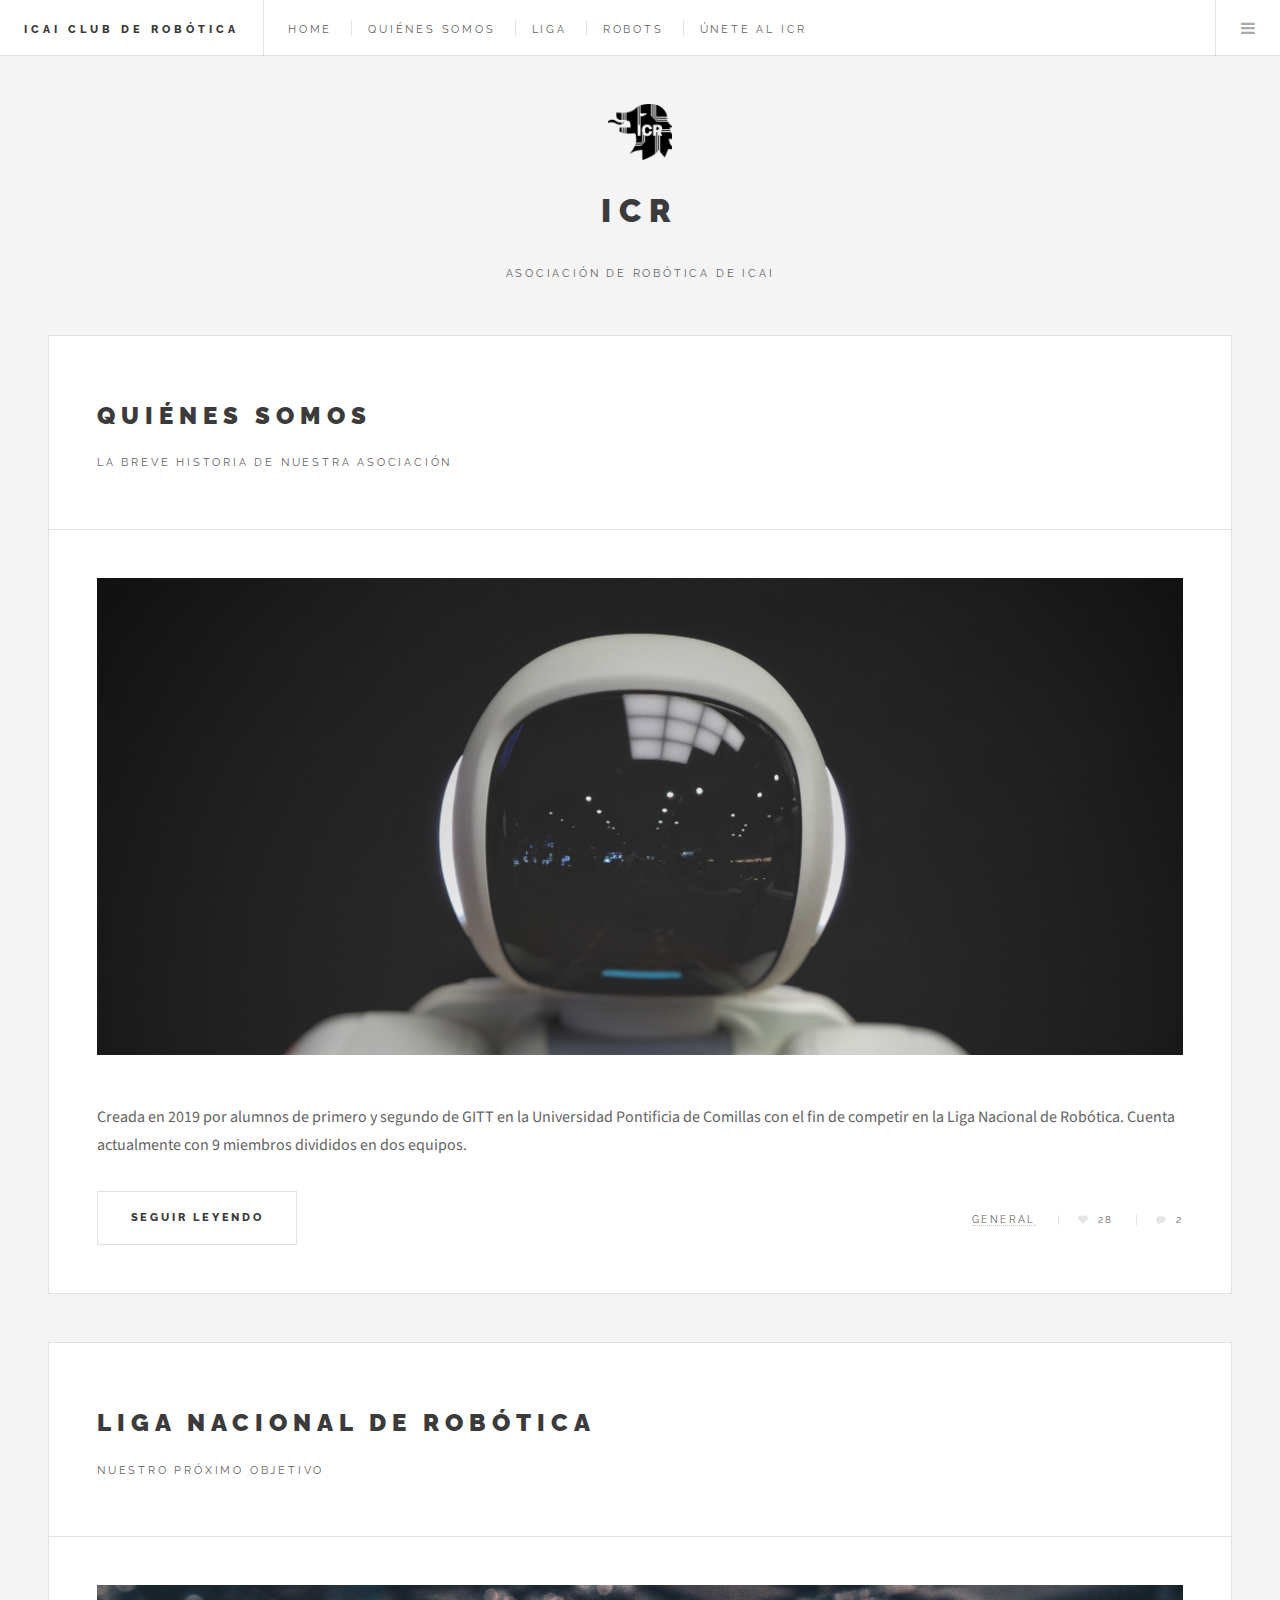
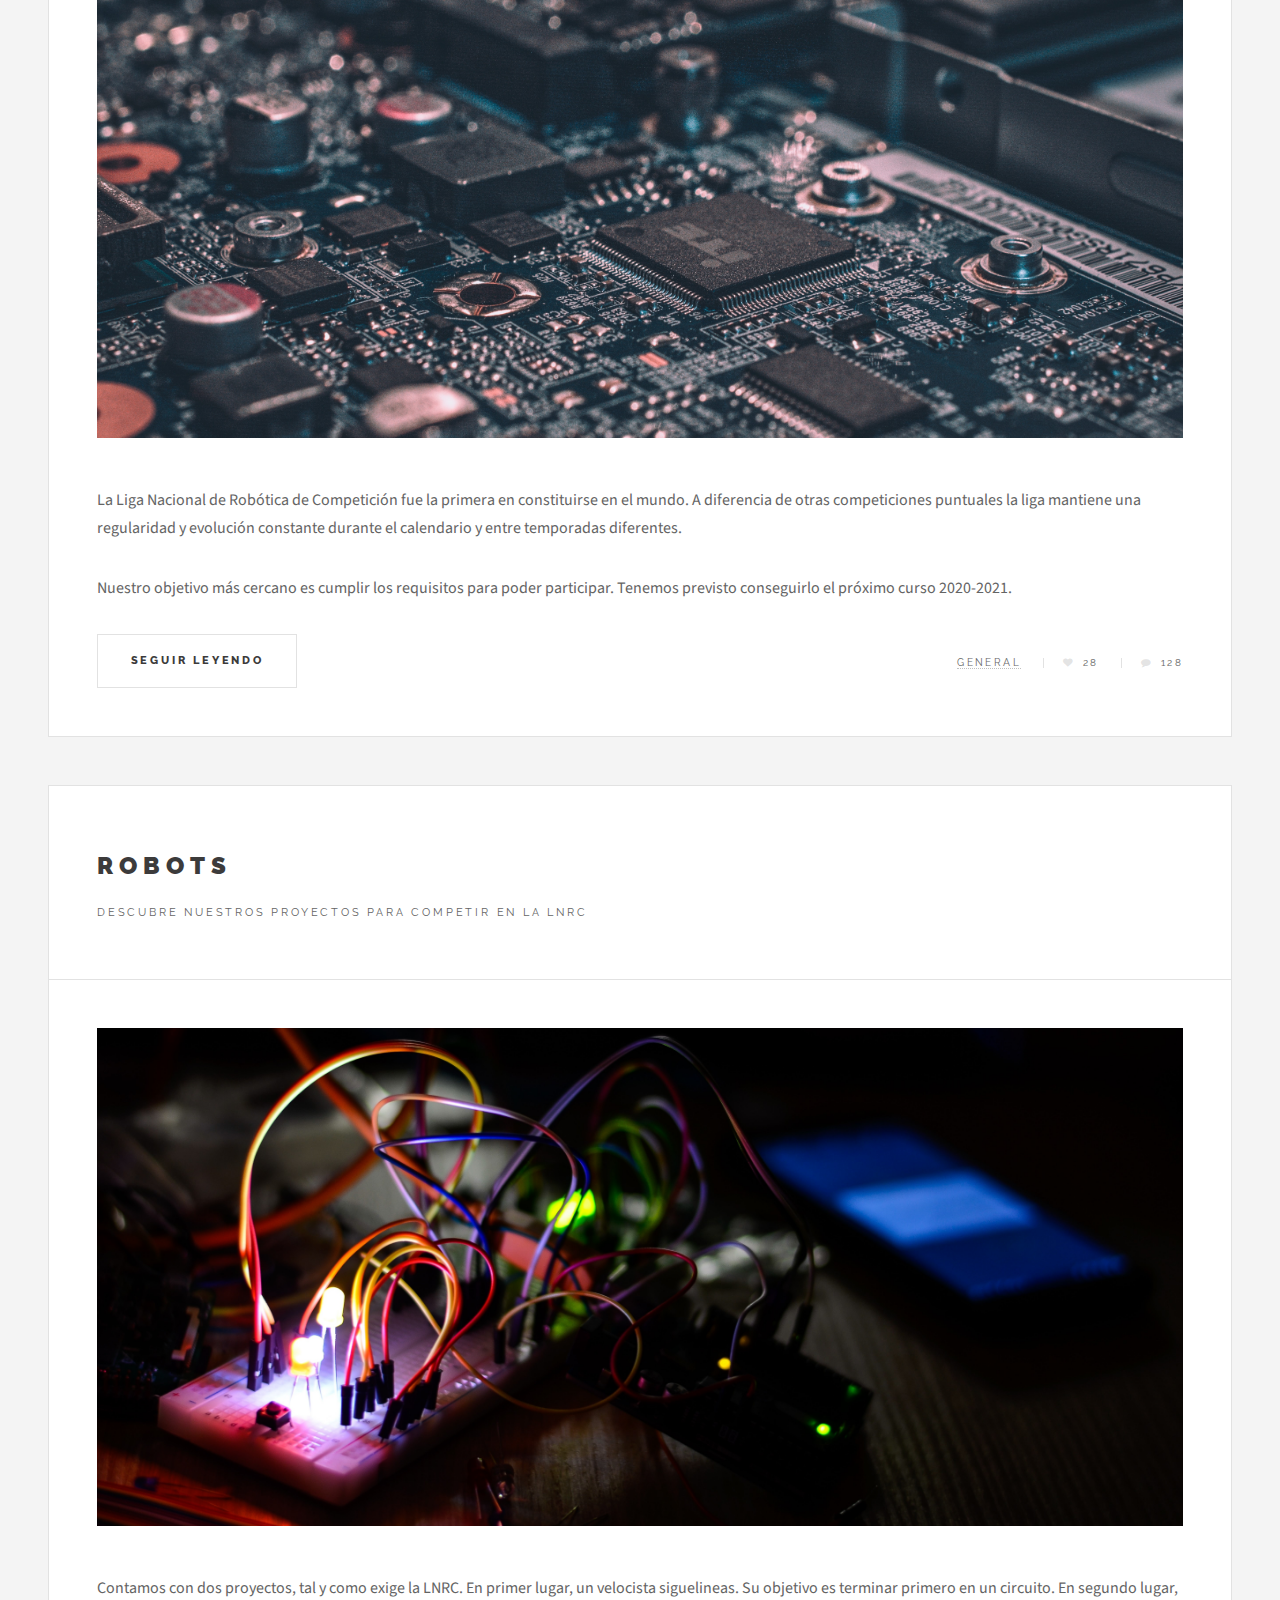
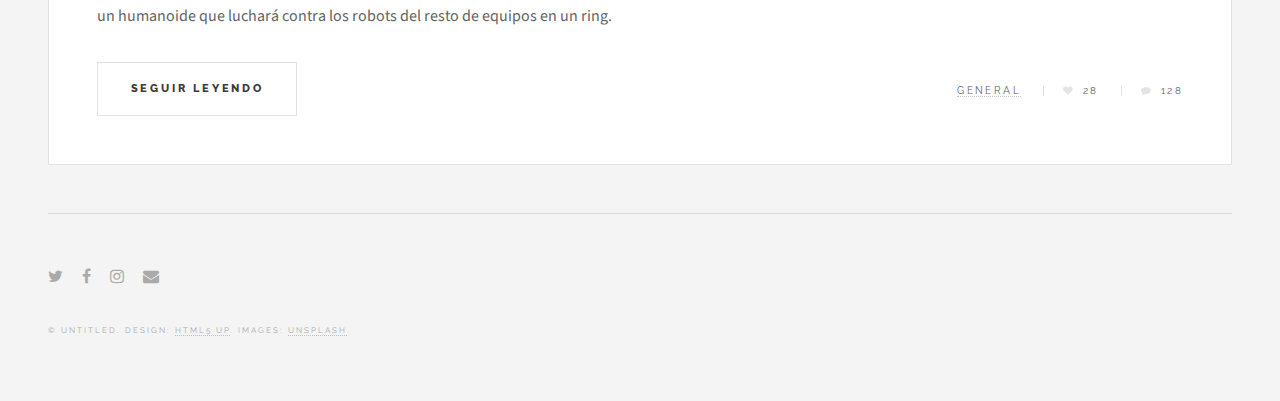
<file: index.html>
<!DOCTYPE HTML>
<!--
	Future Imperfect by HTML5 UP
	html5up.net | @ajlkn
	Free for personal and commercial use under the CCA 3.0 license (html5up.net/license)
-->
<html>
	<head>
		<title>ICR</title>
		<meta charset="utf-8" />
		<meta name="viewport" content="width=device-width, initial-scale=1, user-scalable=no" />
		<link rel="stylesheet" href="assets/css/main.css" />
	</head>
	<body class="is-preload">

		<!-- Wrapper -->
			<div id="wrapper">

				<!-- Header -->
					<header id="header">
						<h1><a href="index.html">ICAI Club de Robótica</a></h1>
						<nav class="links">
							<ul>
								<li><a href="#">Home</a></li>
								<li><a href="quienessomos.html">Quiénes somos</a></li>
								<li><a href="liga.html">Liga</a></li>
								<li><a href="robots.html">Robots</a></li>
								<li><a href="unetealicr.html">Únete al ICR</a></li>
								<!-- <li><a href="#">Patrocinadores</a></li> -->
							</ul>
						</nav>
						<nav class="main">
							<ul>
								<!-- <li class="search">
									<a class="fa-search" href="#search">Search</a>
									<form id="search" method="get" action="#">
										<input type="text" name="query" placeholder="Search" />
									</form>
								</li> -->
								<li class="menu">
									<a class="fa-bars" href="#menu">Menú</a>
								</li>
							</ul>
						</nav>
					</header>

				<!-- Menu -->
					<section id="menu">

						<!-- Search -->
							<!-- <section>
								<form class="search" method="get" action="#">
									<input type="text" name="query" placeholder="Search" />
								</form>
							</section> -->

							<!-- Links -->
								<section>
									<ul class="links">
										<li>
											<a href="quienessomos.html">
												<h3>Quiénes somos</h3>
											</a>
										</li>
										<li>
											<a href="robots.html">
												<h3>Robots</h3>
											</a>
										</li>
										<li>
											<a href="cuadernodetrabajo.html">
												<h3>Cuaderno de Trabajo</h3>
											</a>
										</li>
										<li>
											<a href="liga.html">
												<h3>Liga</h3>
											</a>
										</li>
										<li>
											<a href="unetealicr.html">
												<h3>Únete al ICR</h3>
											</a>
										</li>
										<!-- <li>
											<a href="patrocinadoress.html">
												<h3>Patrocinadores</h3>
											</a>
										</li> -->
									</ul>
								</section>

							<!-- BOTÓN DE LOG IN -->
							<!-- <section>
								<ul class="actions stacked">
									<li><a href="#" class="button large fit">Log In</a></li>
								</ul>
							</section> -->

					</section>

				<!-- Main -->
					<div id="main">

						<!-- Post -->
							<article class="post">
								<header>
									<div class="title">
										<h2><a href="quienessomos.html">Quiénes somos</a></h2>
										<p>La breve historia de nuestra asociación</p>
									</div>
									<!-- <div class="meta">
										<time class="published" datetime="2015-11-01">November 1, 2015</time>
										<a href="#" class="author"><span class="name">Jane Doe</span><img src="images/avatar.jpg" alt="" /></a>
									</div> -->
								</header>
								<a href="quienessomos.html" class="image featured"><img src="images/robot1.jpg" alt="" /></a>
								<p>Creada en 2019 por alumnos de primero y segundo de GITT en la Universidad Pontificia de Comillas con el fin de competir
										en la Liga Nacional de Robótica. Cuenta actualmente con 9 miembros divididos en dos equipos.</p>
								<footer>
									<ul class="actions">
										<li><a href="quienessomos.html" class="button large">Seguir leyendo</a></li>
									</ul>
									<ul class="stats">
										<li><a href="#">General</a></li>
										<li><a href="#" class="icon fa-heart">28</a></li>
										<li><a href="#" class="icon fa-comment">2</a></li>
									</ul>
								</footer>
							</article>

						<!-- Post -->
							<article class="post">
								<header>
									<div class="title">
										<h2><a href="liga.html">Liga nacional de Robótica</a></h2>
										<p>Nuestro próximo objetivo</p>
									</div>
									<!-- <div class="meta">
										<time class="published" datetime="2015-10-25">October 25, 2015</time>
										<a href="#" class="author"><span class="name">Jane Doe</span><img src="images/avatar.jpg" alt="" /></a>
									</div> -->
								</header>
								<a href="liga.html" class="image featured"><img src="images/placa2.jpg" alt="" /></a>
								<p>La Liga Nacional de Robótica de Competición fue la primera en constituirse en el mundo. A diferencia de otras
									 competiciones puntuales la liga mantiene una regularidad y evolución constante durante el calendario y entre
									 temporadas diferentes.</p>
								<p>Nuestro objetivo más cercano es cumplir los requisitos para poder participar. Tenemos previsto conseguirlo
									 el próximo curso 2020-2021.<p/>
								<footer>
									<ul class="actions">
										<li><a href="liga.html" class="button large">Seguir Leyendo</a></li>
									</ul>
									<ul class="stats">
										<li><a href="#">General</a></li>
										<li><a href="#" class="icon fa-heart">28</a></li>
										<li><a href="#" class="icon fa-comment">128</a></li>
									</ul>
								</footer>
							</article>

						<!-- Post -->
							<article class="post">
								<header>
									<div class="title">
										<h2><a href="robots.html">Robots</a></h2>
										<p>Descubre nuestros proyectos para competir en la LNRC</p>
									</div>
									<!-- <div class="meta">
										<time class="published" datetime="2015-10-22">October 22, 2015</time>
										<a href="#" class="author"><span class="name">Jane Doe</span><img src="images/avatar.jpg" alt="" /></a>
									</div> -->
								</header>
								<a href="robots.html" class="image featured"><img src="images/circuito2.jpg" alt="" /></a>
								<p>Contamos con dos proyectos, tal y como exige la LNRC. En primer lugar, un velocista siguelineas. Su objetivo
									es terminar primero en un circuito.
									En segundo lugar, un humanoide que luchará contra los robots del resto de equipos en un ring.</p>
								<footer>
									<ul class="actions">
										<li><a href="robots.html" class="button large">Seguir Leyendo</a></li>
									</ul>
									<ul class="stats">
										<li><a href="#">General</a></li>
										<li><a href="#" class="icon fa-heart">28</a></li>
										<li><a href="#" class="icon fa-comment">128</a></li>
									</ul>
								</footer>
							</article>

						<!-- Post -->
						<!--
							<article class="post">
								<header>
									<div class="title">
										<h2><a href="#">Elements</a></h2>
										<p>Lorem ipsum dolor amet nullam consequat etiam feugiat</p>
									</div>
									<div class="meta">
										<time class="published" datetime="2015-10-18">October 18, 2015</time>
										<a href="#" class="author"><span class="name">Jane Doe</span><img src="images/avatar.jpg" alt="" /></a>
									</div>
								</header>

								<section>
									<h3>Text</h3>
									<p>This is <b>bold</b> and this is <strong>strong</strong>. This is <i>italic</i> and this is <em>emphasized</em>.
									This is <sup>superscript</sup> text and this is <sub>subscript</sub> text.
									This is <u>underlined</u> and this is code: <code>for (;;) { ... }</code>. Finally, <a href="#">this is a link</a>.</p>
									<hr />
									<p>Nunc lacinia ante nunc ac lobortis. Interdum adipiscing gravida odio porttitor sem non mi integer non faucibus ornare mi ut ante amet placerat aliquet. Volutpat eu sed ante lacinia sapien lorem accumsan varius montes viverra nibh in adipiscing blandit tempus accumsan.</p>
									<hr />
									<h2>Heading Level 2</h2>
									<h3>Heading Level 3</h3>
									<h4>Heading Level 4</h4>
									<hr />
									<h4>Blockquote</h4>
									<blockquote>Fringilla nisl. Donec accumsan interdum nisi, quis tincidunt felis sagittis eget tempus euismod. Vestibulum ante ipsum primis in faucibus vestibulum. Blandit adipiscing eu felis iaculis volutpat ac adipiscing accumsan faucibus. Vestibulum ante ipsum primis in faucibus lorem ipsum dolor sit amet nullam adipiscing eu felis.</blockquote>
									<h4>Preformatted</h4>
									<pre><code>i = 0;

while (!deck.isInOrder()) {
  print 'Iteration ' + i;
  deck.shuffle();
  i++;
}

print 'It took ' + i + ' iterations to sort the deck.';</code></pre>
								</section>

								<section>
									<h3>Lists</h3>
									<div class="row">
										<div class="col-6 col-12-medium">
											<h4>Unordered</h4>
											<ul>
												<li>Dolor pulvinar etiam.</li>
												<li>Sagittis adipiscing.</li>
												<li>Felis enim feugiat.</li>
											</ul>
											<h4>Alternate</h4>
											<ul class="alt">
												<li>Dolor pulvinar etiam.</li>
												<li>Sagittis adipiscing.</li>
												<li>Felis enim feugiat.</li>
											</ul>
										</div>
										<div class="col-6 col-12-medium">
											<h4>Ordered</h4>
											<ol>
												<li>Dolor pulvinar etiam.</li>
												<li>Etiam vel felis viverra.</li>
												<li>Felis enim feugiat.</li>
												<li>Dolor pulvinar etiam.</li>
												<li>Etiam vel felis lorem.</li>
												<li>Felis enim et feugiat.</li>
											</ol>
											<h4>Icons</h4>
											<ul class="icons">
												<li><a href="#" class="icon fa-twitter"><span class="label">Twitter</span></a></li>
												<li><a href="#" class="icon fa-facebook"><span class="label">Facebook</span></a></li>
												<li><a href="#" class="icon fa-instagram"><span class="label">Instagram</span></a></li>
												<li><a href="#" class="icon fa-github"><span class="label">Github</span></a></li>
											</ul>
										</div>
									</div>
									<h3>Actions</h3>
									<div class="row">
										<div class="col-6 col-12-medium">
											<ul class="actions">
												<li><a href="#" class="button">Default</a></li>
												<li><a href="#" class="button">Default</a></li>
												<li><a href="#" class="button">Default</a></li>
											</ul>
											<ul class="actions small">
												<li><a href="#" class="button small">Small</a></li>
												<li><a href="#" class="button small">Small</a></li>
												<li><a href="#" class="button small">Small</a></li>
											</ul>
											<ul class="actions stacked">
												<li><a href="#" class="button">Default</a></li>
												<li><a href="#" class="button">Default</a></li>
												<li><a href="#" class="button">Default</a></li>
											</ul>
											<ul class="actions stacked">
												<li><a href="#" class="button small">Small</a></li>
												<li><a href="#" class="button small">Small</a></li>
												<li><a href="#" class="button small">Small</a></li>
											</ul>
										</div>
										<div class="col-6 col-12-medium">
											<ul class="actions stacked">
												<li><a href="#" class="button fit">Default</a></li>
												<li><a href="#" class="button fit">Default</a></li>
											</ul>
											<ul class="actions stacked">
												<li><a href="#" class="button small fit">Small</a></li>
												<li><a href="#" class="button small fit">Small</a></li>
											</ul>
										</div>
									</div>
								</section>

								<section>
									<h3>Table</h3>
									<h4>Default</h4>
									<div class="table-wrapper">
										<table>
											<thead>
												<tr>
													<th>Name</th>
													<th>Description</th>
													<th>Price</th>
												</tr>
											</thead>
											<tbody>
												<tr>
													<td>Item One</td>
													<td>Ante turpis integer aliquet porttitor.</td>
													<td>29.99</td>
												</tr>
												<tr>
													<td>Item Two</td>
													<td>Vis ac commodo adipiscing arcu aliquet.</td>
													<td>19.99</td>
												</tr>
												<tr>
													<td>Item Three</td>
													<td> Morbi faucibus arcu accumsan lorem.</td>
													<td>29.99</td>
												</tr>
												<tr>
													<td>Item Four</td>
													<td>Vitae integer tempus condimentum.</td>
													<td>19.99</td>
												</tr>
												<tr>
													<td>Item Five</td>
													<td>Ante turpis integer aliquet porttitor.</td>
													<td>29.99</td>
												</tr>
											</tbody>
											<tfoot>
												<tr>
													<td colspan="2"></td>
													<td>100.00</td>
												</tr>
											</tfoot>
										</table>
									</div>

									<h4>Alternate</h4>
									<div class="table-wrapper">
										<table class="alt">
											<thead>
												<tr>
													<th>Name</th>
													<th>Description</th>
													<th>Price</th>
												</tr>
											</thead>
											<tbody>
												<tr>
													<td>Item One</td>
													<td>Ante turpis integer aliquet porttitor.</td>
													<td>29.99</td>
												</tr>
												<tr>
													<td>Item Two</td>
													<td>Vis ac commodo adipiscing arcu aliquet.</td>
													<td>19.99</td>
												</tr>
												<tr>
													<td>Item Three</td>
													<td> Morbi faucibus arcu accumsan lorem.</td>
													<td>29.99</td>
												</tr>
												<tr>
													<td>Item Four</td>
													<td>Vitae integer tempus condimentum.</td>
													<td>19.99</td>
												</tr>
												<tr>
													<td>Item Five</td>
													<td>Ante turpis integer aliquet porttitor.</td>
													<td>29.99</td>
												</tr>
											</tbody>
											<tfoot>
												<tr>
													<td colspan="2"></td>
													<td>100.00</td>
												</tr>
											</tfoot>
										</table>
									</div>
								</section>

								<section>
									<h3>Buttons</h3>
									<ul class="actions">
										<li><a href="#" class="button large">Large</a></li>
										<li><a href="#" class="button">Default</a></li>
										<li><a href="#" class="button small">Small</a></li>
									</ul>
									<ul class="actions fit">
										<li><a href="#" class="button fit">Fit</a></li>
										<li><a href="#" class="button fit">Fit</a></li>
										<li><a href="#" class="button fit">Fit</a></li>
									</ul>
									<ul class="actions fit small">
										<li><a href="#" class="button fit small">Fit + Small</a></li>
										<li><a href="#" class="button fit small">Fit + Small</a></li>
										<li><a href="#" class="button fit small">Fit + Small</a></li>
									</ul>
									<ul class="actions">
										<li><a href="#" class="button icon fa-download">Icon</a></li>
										<li><a href="#" class="button icon fa-upload">Icon</a></li>
										<li><a href="#" class="button icon fa-save">Icon</a></li>
									</ul>
									<ul class="actions">
										<li><span class="button disabled">Disabled</span></li>
										<li><span class="button disabled icon fa-download">Disabled</span></li>
									</ul>
								</section>

								<section>
									<h3>Form</h3>
									<form method="post" action="#">
										<div class="row gtr-uniform">
											<div class="col-6 col-12-xsmall">
												<input type="text" name="demo-name" id="demo-name" value="" placeholder="Name" />
											</div>
											<div class="col-6 col-12-xsmall">
												<input type="email" name="demo-email" id="demo-email" value="" placeholder="Email" />
											</div>
											<div class="col-12">
												<select name="demo-category" id="demo-category">
													<option value="">- Category -</option>
													<option value="1">Manufacturing</option>
													<option value="1">Shipping</option>
													<option value="1">Administration</option>
													<option value="1">Human Resources</option>
												</select>
											</div>
											<div class="col-4 col-12-small">
												<input type="radio" id="demo-priority-low" name="demo-priority" checked>
												<label for="demo-priority-low">Low</label>
											</div>
											<div class="col-4 col-12-small">
												<input type="radio" id="demo-priority-normal" name="demo-priority">
												<label for="demo-priority-normal">Normal</label>
											</div>
											<div class="col-4 col-12-small">
												<input type="radio" id="demo-priority-high" name="demo-priority">
												<label for="demo-priority-high">High</label>
											</div>
											<div class="col-6 col-12-small">
												<input type="checkbox" id="demo-copy" name="demo-copy">
												<label for="demo-copy">Email me a copy</label>
											</div>
											<div class="col-6 col-12-small">
												<input type="checkbox" id="demo-human" name="demo-human" checked>
												<label for="demo-human">Not a robot</label>
											</div>
											<div class="col-12">
												<textarea name="demo-message" id="demo-message" placeholder="Enter your message" rows="6"></textarea>
											</div>
											<div class="col-12">
												<ul class="actions">
													<li><input type="submit" value="Send Message" /></li>
													<li><input type="reset" value="Reset" /></li>
												</ul>
											</div>
										</div>
									</form>
								</section>

								<section>
									<h3>Image</h3>
									<h4>Fit</h4>
									<div class="box alt">
										<div class="row gtr-uniform">
											<div class="col-12"><span class="image fit"><img src="images/pic02.jpg" alt="" /></span></div>
											<div class="col-4"><span class="image fit"><img src="images/pic04.jpg" alt="" /></span></div>
											<div class="col-4"><span class="image fit"><img src="images/pic05.jpg" alt="" /></span></div>
											<div class="col-4"><span class="image fit"><img src="images/pic06.jpg" alt="" /></span></div>
											<div class="col-4"><span class="image fit"><img src="images/pic06.jpg" alt="" /></span></div>
											<div class="col-4"><span class="image fit"><img src="images/pic04.jpg" alt="" /></span></div>
											<div class="col-4"><span class="image fit"><img src="images/pic05.jpg" alt="" /></span></div>
											<div class="col-4"><span class="image fit"><img src="images/pic05.jpg" alt="" /></span></div>
											<div class="col-4"><span class="image fit"><img src="images/pic06.jpg" alt="" /></span></div>
											<div class="col-4"><span class="image fit"><img src="images/pic04.jpg" alt="" /></span></div>
										</div>
									</div>
									<h4>Left &amp; Right</h4>
									<p><span class="image left"><img src="images/pic07.jpg" alt="" /></span>Fringilla nisl. Donec accumsan interdum nisi, quis tincidunt felis sagittis eget. tempus euismod. Vestibulum ante ipsum primis in faucibus vestibulum. Blandit adipiscing eu felis iaculis volutpat ac adipiscing accumsan eu faucibus. Integer ac pellentesque praesent tincidunt felis sagittis eget. tempus euismod. Vestibulum ante ipsum primis in faucibus vestibulum. Blandit adipiscing eu felis iaculis volutpat ac adipiscing accumsan eu faucibus. Integer ac pellentesque praesent. Donec accumsan interdum nisi, quis tincidunt felis sagittis eget. tempus euismod. Vestibulum ante ipsum primis in faucibus vestibulum. Blandit adipiscing eu felis iaculis volutpat ac adipiscing accumsan eu faucibus. Integer ac pellentesque praesent tincidunt felis sagittis eget. tempus euismod. Vestibulum ante ipsum primis in faucibus vestibulum. Blandit adipiscing eu felis iaculis volutpat ac adipiscing accumsan eu faucibus. Integer ac pellentesque praesent. Blandit adipiscing eu felis iaculis volutpat ac adipiscing accumsan eu faucibus. Integer ac pellentesque praesent tincidunt felis sagittis eget. tempus euismod. Vestibulum ante ipsum primis in faucibus vestibulum. Blandit adipiscing eu felis iaculis volutpat ac adipiscing accumsan eu faucibus. Integer ac pellentesque praesent.</p>
									<p><span class="image right"><img src="images/pic04.jpg" alt="" /></span>Fringilla nisl. Donec accumsan interdum nisi, quis tincidunt felis sagittis eget. tempus euismod. Vestibulum ante ipsum primis in faucibus vestibulum. Blandit adipiscing eu felis iaculis volutpat ac adipiscing accumsan eu faucibus. Integer ac pellentesque praesent tincidunt felis sagittis eget. tempus euismod. Vestibulum ante ipsum primis in faucibus vestibulum. Blandit adipiscing eu felis iaculis volutpat ac adipiscing accumsan eu faucibus. Integer ac pellentesque praesent. Donec accumsan interdum nisi, quis tincidunt felis sagittis eget. tempus euismod. Vestibulum ante ipsum primis in faucibus vestibulum. Blandit adipiscing eu felis iaculis volutpat ac adipiscing accumsan eu faucibus. Integer ac pellentesque praesent tincidunt felis sagittis eget. tempus euismod. Vestibulum ante ipsum primis in faucibus vestibulum. Blandit adipiscing eu felis iaculis volutpat ac adipiscing accumsan eu faucibus. Integer ac pellentesque praesent. Blandit adipiscing eu felis iaculis volutpat ac adipiscing accumsan eu faucibus. Integer ac pellentesque praesent tincidunt felis sagittis eget. tempus euismod. Vestibulum ante ipsum primis in faucibus vestibulum. Blandit adipiscing eu felis iaculis volutpat ac adipiscing accumsan eu faucibus. Integer ac pellentesque praesent.</p>
								</section>

							</article>
						-->

						<!-- Pagination -->
							<!-- <ul class="actions pagination">
								<li><a href="" class="disabled button large previous">Previous Page</a></li>
								<li><a href="#" class="button large next">Next Page</a></li>
							</ul> -->

					</div>

				<!-- Sidebar -->
					<section id="sidebar">

						<!-- Intro -->
							<section id="intro">
								<a href="#" class="logo"><img src="images/logoICRAsset 15@2x.png" alt="" /></a>
								<header>
									<h2>ICR</h2>
									<p>Asociación de Robótica de ICAI</p>
								</header>
							</section>

						<!-- Mini Posts -->
							<!-- <section>
								<div class="mini-posts"> -->

									<!-- Mini Post -->
										<!-- <article class="mini-post">
											<header>
												<h3><a href="single.html">Vitae sed condimentum</a></h3>
												<time class="published" datetime="2015-10-20">October 20, 2015</time>
												<a href="#" class="author"><img src="images/avatar.jpg" alt="" /></a>
											</header>
											<a href="single.html" class="image"><img src="images/pic04.jpg" alt="" /></a>
										</article> -->

									<!-- Mini Post -->
										<!-- <article class="mini-post">
											<header>
												<h3><a href="single.html">Rutrum neque accumsan</a></h3>
												<time class="published" datetime="2015-10-19">October 19, 2015</time>
												<a href="#" class="author"><img src="images/avatar.jpg" alt="" /></a>
											</header>
											<a href="single.html" class="image"><img src="images/pic05.jpg" alt="" /></a>
										</article> -->

									<!-- Mini Post -->
										<!-- <article class="mini-post">
											<header>
												<h3><a href="single.html">Odio congue mattis</a></h3>
												<time class="published" datetime="2015-10-18">October 18, 2015</time>
												<a href="#" class="author"><img src="images/avatar.jpg" alt="" /></a>
											</header>
											<a href="single.html" class="image"><img src="images/pic06.jpg" alt="" /></a>
										</article> -->

									<!-- Mini Post -->
										<!-- <article class="mini-post">
											<header>
												<h3><a href="single.html">Enim nisl veroeros</a></h3>
												<time class="published" datetime="2015-10-17">October 17, 2015</time>
												<a href="#" class="author"><img src="images/avatar.jpg" alt="" /></a>
											</header>
											<a href="single.html" class="image"><img src="images/pic07.jpg" alt="" /></a>
										</article>

								</div>
							</section> -->

						<!-- Posts List -->
							<!-- <section>
								<ul class="posts">
									<li>
										<article>
											<header>
												<h3><a href="single.html">Lorem ipsum fermentum ut nisl vitae</a></h3>
												<time class="published" datetime="2015-10-20">October 20, 2015</time>
											</header>
											<a href="single.html" class="image"><img src="images/pic08.jpg" alt="" /></a>
										</article>
									</li>
									<li>
										<article>
											<header>
												<h3><a href="single.html">Convallis maximus nisl mattis nunc id lorem</a></h3>
												<time class="published" datetime="2015-10-15">October 15, 2015</time>
											</header>
											<a href="single.html" class="image"><img src="images/pic09.jpg" alt="" /></a>
										</article>
									</li>
									<li>
										<article>
											<header>
												<h3><a href="single.html">Euismod amet placerat vivamus porttitor</a></h3>
												<time class="published" datetime="2015-10-10">October 10, 2015</time>
											</header>
											<a href="single.html" class="image"><img src="images/pic10.jpg" alt="" /></a>
										</article>
									</li>
									<li>
										<article>
											<header>
												<h3><a href="single.html">Magna enim accumsan tortor cursus ultricies</a></h3>
												<time class="published" datetime="2015-10-08">October 8, 2015</time>
											</header>
											<a href="single.html" class="image"><img src="images/pic11.jpg" alt="" /></a>
										</article>
									</li>
									<li>
										<article>
											<header>
												<h3><a href="single.html">Congue ullam corper lorem ipsum dolor</a></h3>
												<time class="published" datetime="2015-10-06">October 7, 2015</time>
											</header>
											<a href="single.html" class="image"><img src="images/pic12.jpg" alt="" /></a>
										</article>
									</li>
								</ul>
							</section> -->

						<!-- About -->
							<!-- <section class="blurb">
								<h2>About</h2>
								<p>Mauris neque quam, fermentum ut nisl vitae, convallis maximus nisl. Sed mattis nunc id lorem euismod amet placerat. Vivamus porttitor magna enim, ac accumsan tortor cursus at phasellus sed ultricies.</p>
								<ul class="actions">
									<li><a href="#" class="button">Learn More</a></li>
								</ul>
							</section> -->

						<!-- Footer -->
							<section id="footer">
								<ul class="icons">
									<li><a href="https://twitter.com/icr_comillas" class="fa-twitter"><span class="label">Twitter</span></a></li>
									<li><a href="#" class="fa-facebook"><span class="label">Facebook</span></a></li>
									<li><a href="https://instagram.com/icr_comillas?utm_source=ig_profile_share&igshid=1sloavlflob9v" class="fa-instagram"><span class="label">Instagram</span></a></li>
									<li><a href="mailto:icr.comillas@gmail.com?Subject=Unirse%20al%20ICR" class="fa-envelope"><span class="label">Email</span></a></li>
								</ul>
								<p class="copyright">&copy; Untitled. Design: <a href="http://html5up.net">HTML5 UP</a>. Images: <a href="http://unsplash.com">Unsplash</a>.</p>
							</section>

					</section>

			</div>

		<!-- Scripts -->
			<script src="assets/js/jquery.min.js"></script>
			<script src="assets/js/browser.min.js"></script>
			<script src="assets/js/breakpoints.min.js"></script>
			<script src="assets/js/util.js"></script>
			<script src="assets/js/main.js"></script>

	</body>
</html>
</file>
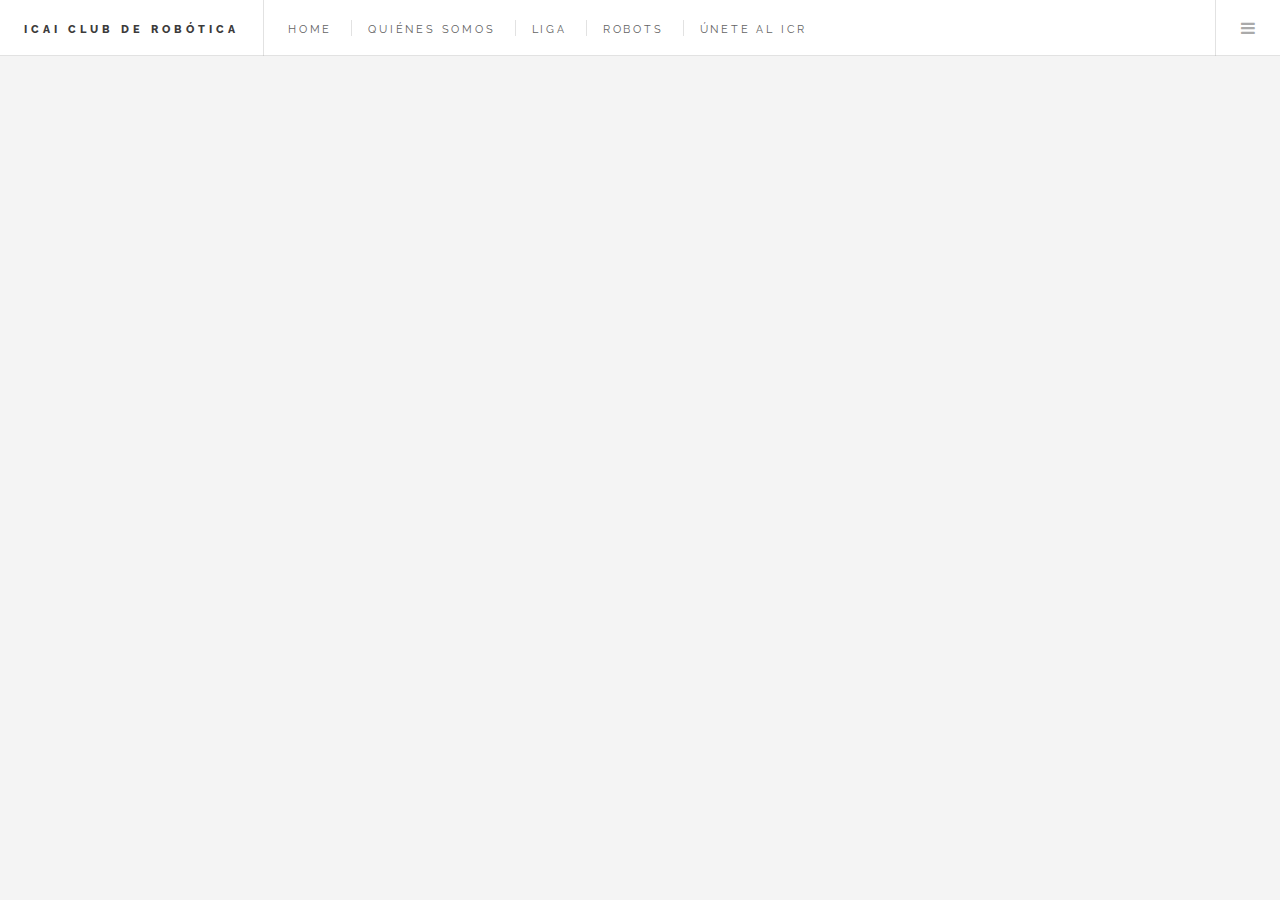
<file: liga.html>
<!DOCTYPE HTML>
<!--
	Future Imperfect by HTML5 UP
	html5up.net | @ajlkn
	Free for personal and commercial use under the CCA 3.0 license (html5up.net/license)
-->
<html>
	<head>
		<title>Robots - ICR</title>
		<meta charset="utf-8" />
		<meta name="viewport" content="width=device-width, initial-scale=1, user-scalable=no" />
		<link rel="stylesheet" href="assets/css/main.css" />
	</head>
	<body class="single is-preload">

		<!-- Wrapper -->
			<div id="wrapper">

				<!-- Header -->
					<header id="header">
						<h1><a href="index.html">Icai Club de Robótica</a></h1>
						<nav class="links">
							<ul>
								<li><a href="index.html">Home</a></li>
								<li><a href="quienessomos.html">Quiénes somos</a></li>
								<li><a href="#">Liga</a></li>
								<li><a href="robots.html">Robots</a></li>
								<li><a href="unetealicr.html">Únete al ICR</a></li>
								<!-- <li><a href="#">Patrocinadores</a></li> -->
							</ul>
						</nav>
						<nav class="main">
							<ul>
								<!-- <li class="search">
									<a class="fa-search" href="#search">Search</a>
									<form id="search" method="get" action="https://twitter.com/kimkardashian">
										<input type="text" name="query" placeholder="Search" />
									</form>
								</li> -->
								<li class="menu">
									<a class="fa-bars" href="#menu">Menu</a>
								</li>
							</ul>
						</nav>
					</header>

					<!-- Menu -->
						<section id="menu">

							<!-- Search -->
								<!-- <section>
									<form class="search" method="get" action="#">
										<input type="text" name="query" placeholder="Search" />
									</form>
								</section> -->

								<!-- Links -->
									<section>
										<ul class="links">
											<li>
												<a href="quienessomos.html">
													<h3>Quiénes somos</h3>
												</a>
											</li>
											<li>
												<a href="robots.html">
													<h3>Robots</h3>
												</a>
											</li>
												<a href="cuadernodetrabajo.html">
													<h3>Cuaderno de Trabajo</h3>
												</a>
											</li>
											<li>
												<a href="liga.html">
													<h3>Liga</h3>
												</a>
											</li>
											<li>
												<a href="unetealicr.html">
													<h3>Únete al ICR</h3>
												</a>
											</li>
										</ul>
									</section>

				<!-- Main -->
					<div id="main">

						<!-- Post -->
							<article class="post">
								<header>
									<div class="title">
										<h2><a href="#">Liga</a></h2>
										<p>NUESTRO PRÓXIMO OBJETIVO</p>
									</div>
									<!-- <div class="meta">
										<time class="published" datetime="2015-11-01">November 1, 2015</time>
										<a href="#" class="author"><span class="name">Jane Doe</span><img src="images/avatar.jpg" alt="" /></a>
									</div> -->
								</header>
								<span class="image featured"><img src="images/placa2.jpg" alt="" /></span>
								<p>La Liga Nacional de Robótica de CompeticiÓn fue la primera en constituirse en el mundo. A diferencia de otras
									competiciones puntuales la liga mantiene una regularidad y evolución constante durante el calendario y entre
									temporadas diferentes.</p>
								<p>Nuestro objetivo más cercano es cumplir los requisitos para poder participar. Tenemos previsto conseguirlo
									 el próximo curso 2020-2021. <p/>
								<footer>
									<ul class="stats">
										<li><a href="#">General</a></li>
										<li><a href="#" class="icon fa-heart">28</a></li>
										<li><a href="#" class="icon fa-comment">128</a></li>
									</ul>
								</footer>
							</article>

					</div>

				<!-- Footer -->
					<section id="footer">
						<ul class="icons">
							<li><a href="https://twitter.com/icr_comillas" class="fa-twitter"><span class="label">Twitter</span></a></li>
							<li><a href="#" class="fa-facebook"><span class="label">Facebook</span></a></li>
							<li><a href="https://instagram.com/icr_comillas?utm_source=ig_profile_share&igshid=1sloavlflob9v" class="fa-instagram"><span class="label">Instagram</span></a></li>
							<li><a href="mailto:icr.comillas@gmail.com?Subject=Unirse%20al%20ICR" class="fa-envelope"><span class="label">Email</span></a></li>
						</ul>
						<p class="copyright">&copy; Untitled. Design: <a href="http://html5up.net">HTML5 UP</a>. Images: <a href="http://unsplash.com">Unsplash</a>.</p>
					</section>

			</div>

		<!-- Scripts -->
			<script src="assets/js/jquery.min.js"></script>
			<script src="assets/js/browser.min.js"></script>
			<script src="assets/js/breakpoints.min.js"></script>
			<script src="assets/js/util.js"></script>
			<script src="assets/js/main.js"></script>

	</body>
</html>
</file>
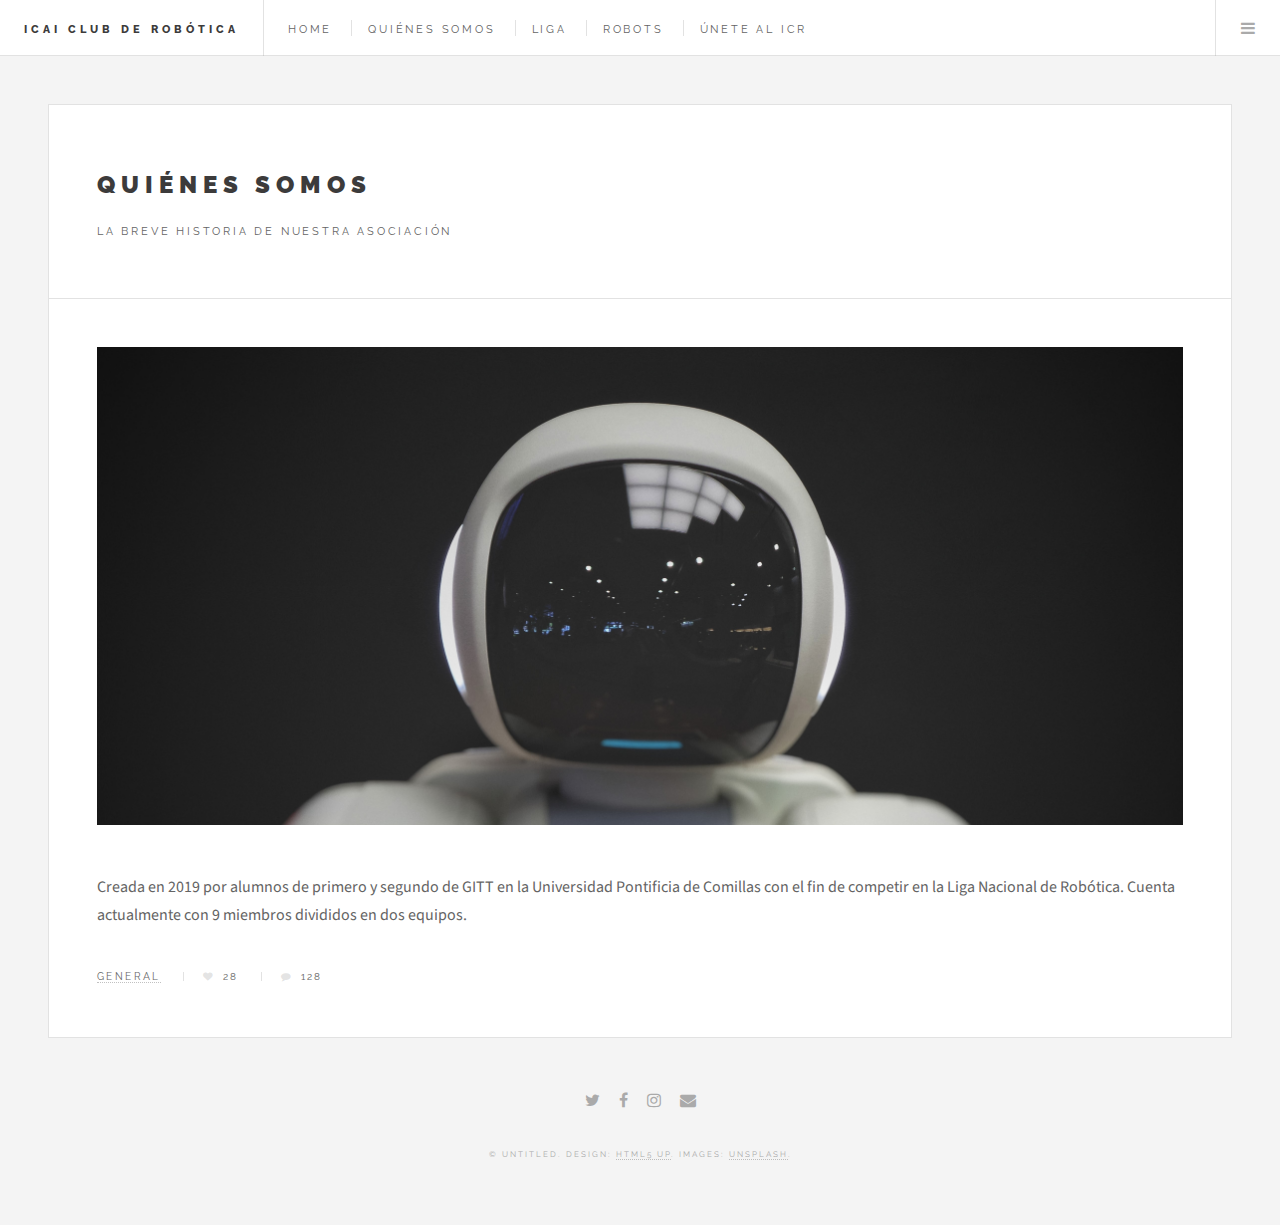
<file: quienessomos.html>
<!DOCTYPE HTML>
<!--
	Future Imperfect by HTML5 UP
	html5up.net | @ajlkn
	Free for personal and commercial use under the CCA 3.0 license (html5up.net/license)
-->
<html>
	<head>
		<title>Quiénes somos - ICR </title>
		<meta charset="utf-8" />
		<meta name="viewport" content="width=device-width, initial-scale=1, user-scalable=no" />
		<link rel="stylesheet" href="assets/css/main.css" />
	</head>
	<body class="single is-preload">

		<!-- Wrapper -->
			<div id="wrapper">

				<!-- Header -->
					<header id="header">
						<h1><a href="index.html">Icai Club de Robótica</a></h1>
						<nav class="links">
							<ul>
								<li><a href="index.html">Home</a></li>
								<li><a href="#">Quiénes somos</a></li>
								<li><a href="liga.html">Liga</a></li>
								<li><a href="robots.html">Robots</a></li>
								<li><a href="unetealicr.html">Únete al ICR</a></li>
								<!-- <li><a href="#">Cuaderno de Trabajo</a></li> -->
								<!-- <li><a href="#">Patrocinadores</a></li> -->
							</ul>
						</nav>
						<nav class="main">
							<ul>
								<!-- <li class="search">
									<a class="fa-search" href="#search">Search</a>
									<form id="search" method="get" action="https://twitter.com/kimkardashian">
										<input type="text" name="query" placeholder="Search" />
									</form>
								</li> -->
								<li class="menu">
									<a class="fa-bars" href="#menu">Menu</a>
								</li>
							</ul>
						</nav>
					</header>

				<!-- Menu -->
					<section id="menu">

						<!-- Search -->
							<section>
								<form class="search" method="get" action="https://twitter.com/kimkardashian">
									<input type="text" name="query" placeholder="Search" />
								</form>
							</section>

						<!-- Links -->
							<section>
								<ul class="links">
									<li>
										<a href="quienessomos.html">
											<h3>Quiénes somos</h3>
										</a>
									</li>
									<li>
										<a href="robots.html">
											<h3>Robots</h3>
										</a>
									</li>
										<li>
											<a href="unetealicr.html">
												<h3>Únete al ICR</h3>
											</a>
										</li>
								</ul>
							</section>

						<!-- Actions -->
							<section>
								<ul class="actions stacked">
									<li><a href="#" class="button large fit">Log In</a></li>
								</ul>
							</section>

					</section>

				<!-- Main -->
					<div id="main">

						<!-- Post -->
							<article class="post">
								<header>
									<div class="title">
										<h2><a href="quienessomos.html">Quiénes somos</a></h2>
										<p>LA BREVE HISTORIA DE NUESTRA ASOCIACIóN</p>
									</div>
									<!-- <div class="meta">
										<time class="published" datetime="2015-11-01">November 1, 2015</time>
										<a href="#" class="author"><span class="name">Jane Doe</span><img src="images/avatar.jpg" alt="" /></a>
									</div> -->
								</header>
								<span class="image featured"><img src="images/robot1.jpg" alt="" /></span>
								<p>Creada en 2019 por alumnos de primero y segundo de GITT en la Universidad Pontificia de Comillas con el fin de competir en la Liga Nacional de Robótica. Cuenta actualmente con 9 miembros divididos en dos equipos.</p>
								<footer>
									<ul class="stats">
										<li><a href="#">General</a></li>
										<li><a href="#" class="icon fa-heart">28</a></li>
										<li><a href="#" class="icon fa-comment">128</a></li>
									</ul>
								</footer>
							</article>

					</div>

				<!-- Footer -->
					<section id="footer">
						<ul class="icons">
							<li><a href="https://twitter.com/icr_comillas" class="fa-twitter"><span class="label">Twitter</span></a></li>
							<li><a href="#" class="fa-facebook"><span class="label">Facebook</span></a></li>
							<li><a href="https://instagram.com/icr_comillas?utm_source=ig_profile_share&igshid=1sloavlflob9v" class="fa-instagram"><span class="label">Instagram</span></a></li>
							<li><a href="mailto:icr.comillas@gmail.com?Subject=Unirse%20al%20ICR" class="fa-envelope"><span class="label">Email</span></a></li>
						</ul>
						<p class="copyright">&copy; Untitled. Design: <a href="http://html5up.net">HTML5 UP</a>. Images: <a href="http://unsplash.com">Unsplash</a>.</p>
					</section>

			</div>

		<!-- Scripts -->
			<script src="assets/js/jquery.min.js"></script>
			<script src="assets/js/browser.min.js"></script>
			<script src="assets/js/breakpoints.min.js"></script>
			<script src="assets/js/util.js"></script>
			<script src="assets/js/main.js"></script>

	</body>
</html>
</file>
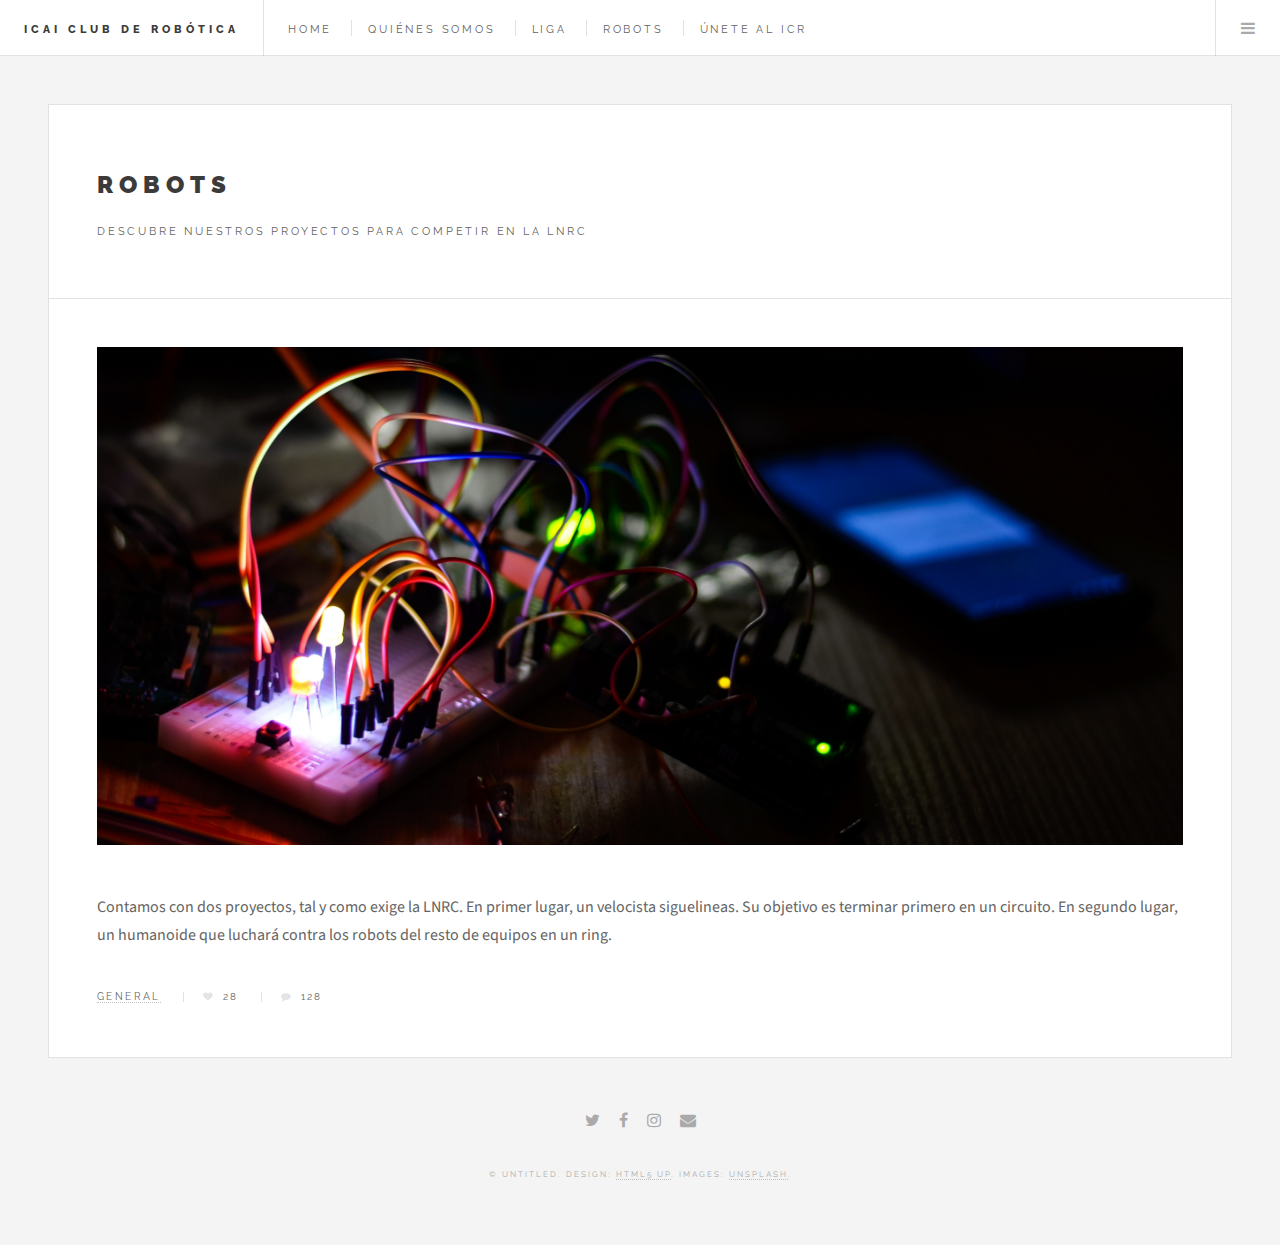
<file: robots.html>
<!DOCTYPE HTML>
<!--
	Future Imperfect by HTML5 UP
	html5up.net | @ajlkn
	Free for personal and commercial use under the CCA 3.0 license (html5up.net/license)
-->
<html>
	<head>
		<title>Robots - ICR</title>
		<meta charset="utf-8" />
		<meta name="viewport" content="width=device-width, initial-scale=1, user-scalable=no" />
		<link rel="stylesheet" href="assets/css/main.css" />
	</head>
	<body class="single is-preload">

		<!-- Wrapper -->
			<div id="wrapper">

				<!-- Header -->
					<header id="header">
						<h1><a href="index.html">Icai Club de Robótica</a></h1>
						<nav class="links">
							<ul>
								<li><a href="index.html">Home</a></li>
								<li><a href="quienessomos.html">Quiénes somos</a></li>
								<li><a href="liga.html">Liga</a></li>
								<li><a href="#">Robots</a></li>
								<li><a href="unetealicr.html">Únete al ICR</a></li>
								<!-- <li><a href="#">Cuaderno de Trabajo</a></li> -->
								<!-- <li><a href="#">Patrocinadores</a></li> -->
							</ul>
						</nav>
						<nav class="main">
							<ul>
								<!-- <li class="search">
									<a class="fa-search" href="#search">Search</a>
									<form id="search" method="get" action="https://twitter.com/kimkardashian">
										<input type="text" name="query" placeholder="Search" />
									</form>
								</li> -->
								<li class="menu">
									<a class="fa-bars" href="#menu">Menu</a>
								</li>
							</ul>
						</nav>
					</header>

				<!-- Menu -->
					<section id="menu">

						<!-- Search -->
							<section>
								<form class="search" method="get" action="https://twitter.com/kimkardashian">
									<input type="text" name="query" placeholder="Search" />
								</form>
							</section>

						<!-- Links -->
							<section>
								<ul class="links">
									<li>
										<a href="quienessomos.html">
											<h3>Quiénes somos</h3>
										</a>
									</li>
									<li>
										<a href="robots.html">
											<h3>Robots</h3>
										</a>
									</li>
									<li>
										<a href="unetealicr.html">
											<h3>Únete al ICR</h3>
										</a>
									</li>
							</section>

						<!-- Actions -->
							<section>
								<ul class="actions stacked">
									<li><a href="#" class="button large fit">Log In</a></li>
								</ul>
							</section>

					</section>

				<!-- Main -->
					<div id="main">

						<!-- Post -->
							<article class="post">
								<header>
									<div class="title">
										<h2><a href="#">Robots</a></h2>
										<p>DESCUBRE NUESTROS PROYECTOS PARA COMPETIR EN LA LNRC</p>
									</div>
									<!-- <div class="meta">
										<time class="published" datetime="2015-11-01">November 1, 2015</time>
										<a href="#" class="author"><span class="name">Jane Doe</span><img src="images/avatar.jpg" alt="" /></a>
									</div> -->
								</header>
								<span class="image featured"><img src="images/circuito2.jpg" alt="" /></span>
								<p>Contamos con dos proyectos, tal y como exige la LNRC. En primer lugar, un velocista siguelineas. Su objetivo
									es terminar primero en un circuito.
									En segundo lugar, un humanoide que luchará contra los robots del resto de equipos en un ring.</p>
								<footer>
									<ul class="stats">
										<li><a href="#">General</a></li>
										<li><a href="#" class="icon fa-heart">28</a></li>
										<li><a href="#" class="icon fa-comment">128</a></li>
									</ul>
								</footer>
							</article>

					</div>

				<!-- Footer -->
					<section id="footer">
						<ul class="icons">
							<li><a href="https://twitter.com/icr_comillas" class="fa-twitter"><span class="label">Twitter</span></a></li>
							<li><a href="#" class="fa-facebook"><span class="label">Facebook</span></a></li>
							<li><a href="https://instagram.com/icr_comillas?utm_source=ig_profile_share&igshid=1sloavlflob9v" class="fa-instagram"><span class="label">Instagram</span></a></li>
							<li><a href="mailto:icr.comillas@gmail.com?Subject=Unirse%20al%20ICR" class="fa-envelope"><span class="label">Email</span></a></li>
						</ul>
						<p class="copyright">&copy; Untitled. Design: <a href="http://html5up.net">HTML5 UP</a>. Images: <a href="http://unsplash.com">Unsplash</a>.</p>
					</section>

			</div>

		<!-- Scripts -->
			<script src="assets/js/jquery.min.js"></script>
			<script src="assets/js/browser.min.js"></script>
			<script src="assets/js/breakpoints.min.js"></script>
			<script src="assets/js/util.js"></script>
			<script src="assets/js/main.js"></script>

	</body>
</html>
</file>
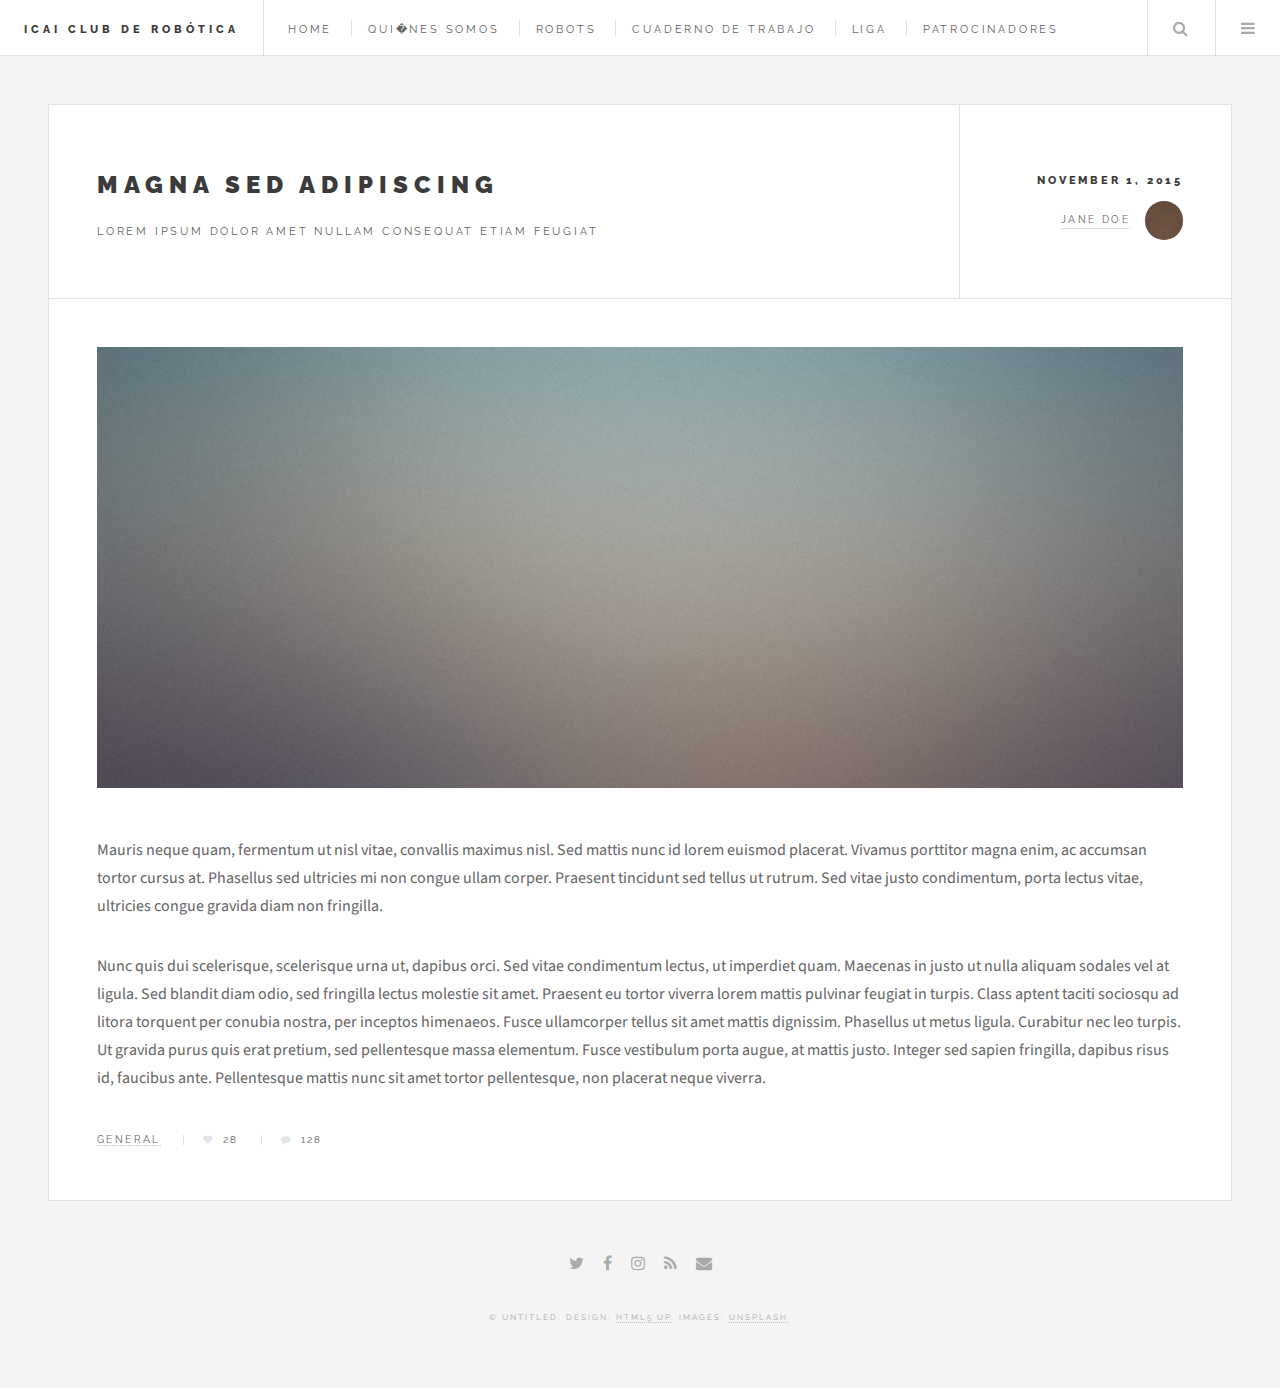
<file: single.html>
<!DOCTYPE HTML>
<!--
	Future Imperfect by HTML5 UP
	html5up.net | @ajlkn
	Free for personal and commercial use under the CCA 3.0 license (html5up.net/license)
-->
<html>
	<head>
		<title>Single - Future Imperfect by HTML5 UP</title>
		<meta charset="utf-8" />
		<meta name="viewport" content="width=device-width, initial-scale=1, user-scalable=no" />
		<link rel="stylesheet" href="assets/css/main.css" />
	</head>
	<body class="single is-preload">

		<!-- Wrapper -->
			<div id="wrapper">

				<!-- Header -->
					<header id="header">
						<h1><a href="index.html">Icai Club de Robótica</a></h1>
						<nav class="links">
							<ul>
								<li><a href="#">Home</a></li>
								<li><a href="single.html">Qui�nes somos</a></li>
								<li><a href="#">Robots</a></li>
								<li><a href="#">Cuaderno de Trabajo</a></li>
								<li><a href="#">Liga</a></li>
								<li><a href="#">Patrocinadores</a></li>
							</ul>
						</nav>
						<nav class="main">
							<ul>
								<li class="search">
									<a class="fa-search" href="#search">Search</a>
									<form id="search" method="get" action="https://twitter.com/kimkardashian">
										<input type="text" name="query" placeholder="Search" />
									</form>
								</li>
								<li class="menu">
									<a class="fa-bars" href="#menu">Menu</a>
								</li>
							</ul>
						</nav>
					</header>

				<!-- Menu -->
					<section id="menu">

						<!-- Search -->
							<section>
								<form class="search" method="get" action="https://twitter.com/kimkardashian">
									<input type="text" name="query" placeholder="Search" />
								</form>
							</section>

						<!-- Links -->
							<section>
								<ul class="links">
									<li>
										<a href="quienessomos.html">
											<h3>Qui�nes somos</h3>
										</a>
									</li>
									<li>
										<a href="robots.html">
											<h3>Robots</h3>
										</a>
									</li>
									<li>
										<a href="cuadernodetrabajo.html">
											<h3>Cuaderno de Trabajo</h3>
										</a>
									</li>
									<li>
										<a href="videos.html">
											<h3>Vídeos</h3>
										</a>
									</li>
									<li>
										<a href="patrocinadoress.html">
											<h3>Patrocinadores</h3>
										</a>
									</li>
								</ul>
							</section>

						<!-- Actions -->
							<section>
								<ul class="actions stacked">
									<li><a href="#" class="button large fit">Log In</a></li>
								</ul>
							</section>

					</section>

				<!-- Main -->
					<div id="main">

						<!-- Post -->
							<article class="post">
								<header>
									<div class="title">
										<h2><a href="#">Magna sed adipiscing</a></h2>
										<p>Lorem ipsum dolor amet nullam consequat etiam feugiat</p>
									</div>
									<div class="meta">
										<time class="published" datetime="2015-11-01">November 1, 2015</time>
										<a href="#" class="author"><span class="name">Jane Doe</span><img src="images/avatar.jpg" alt="" /></a>
									</div>
								</header>
								<span class="image featured"><img src="images/pic01.jpg" alt="" /></span>
								<p>Mauris neque quam, fermentum ut nisl vitae, convallis maximus nisl. Sed mattis nunc id lorem euismod placerat. Vivamus porttitor magna enim, ac accumsan tortor cursus at. Phasellus sed ultricies mi non congue ullam corper. Praesent tincidunt sed tellus ut rutrum. Sed vitae justo condimentum, porta lectus vitae, ultricies congue gravida diam non fringilla.</p>
								<p>Nunc quis dui scelerisque, scelerisque urna ut, dapibus orci. Sed vitae condimentum lectus, ut imperdiet quam. Maecenas in justo ut nulla aliquam sodales vel at ligula. Sed blandit diam odio, sed fringilla lectus molestie sit amet. Praesent eu tortor viverra lorem mattis pulvinar feugiat in turpis. Class aptent taciti sociosqu ad litora torquent per conubia nostra, per inceptos himenaeos. Fusce ullamcorper tellus sit amet mattis dignissim. Phasellus ut metus ligula. Curabitur nec leo turpis. Ut gravida purus quis erat pretium, sed pellentesque massa elementum. Fusce vestibulum porta augue, at mattis justo. Integer sed sapien fringilla, dapibus risus id, faucibus ante. Pellentesque mattis nunc sit amet tortor pellentesque, non placerat neque viverra. </p>
								<footer>
									<ul class="stats">
										<li><a href="#">General</a></li>
										<li><a href="#" class="icon fa-heart">28</a></li>
										<li><a href="#" class="icon fa-comment">128</a></li>
									</ul>
								</footer>
							</article>

					</div>

				<!-- Footer -->
					<section id="footer">
						<ul class="icons">
							<li><a href="https://twitter.com/icr_comillas" class="fa-twitter"><span class="label">Twitter</span></a></li>
							<li><a href="#" class="fa-facebook"><span class="label">Facebook</span></a></li>
							<li><a href="https://instagram.com/icaiclubderobotica?utm_source=ig_profile_share&igshid=qy0y0s43ugr2" class="fa-instagram"><span class="label">Instagram</span></a></li>
							<li><a href="#" class="fa-rss"><span class="label">RSS</span></a></li>
							<li><a href="#" class="fa-envelope"><span class="label">Email</span></a></li>
						</ul>
						<p class="copyright">&copy; Untitled. Design: <a href="http://html5up.net">HTML5 UP</a>. Images: <a href="http://unsplash.com">Unsplash</a>.</p>
					</section>

			</div>

		<!-- Scripts -->
			<script src="assets/js/jquery.min.js"></script>
			<script src="assets/js/browser.min.js"></script>
			<script src="assets/js/breakpoints.min.js"></script>
			<script src="assets/js/util.js"></script>
			<script src="assets/js/main.js"></script>

	</body>
</html>
</file>
<file: assets/css/main.css>
@import url(font-awesome.min.css);
@import url("https://fonts.googleapis.com/css?family=Source+Sans+Pro:400,700|Raleway:400,800,900");

/*
	Future Imperfect by HTML5 UP
	html5up.net | @ajlkn
	Free for personal and commercial use under the CCA 3.0 license (html5up.net/license)
*/

html, body, div, span, applet, object,
iframe, h1, h2, h3, h4, h5, h6, p, blockquote,
pre, a, abbr, acronym, address, big, cite,
code, del, dfn, em, img, ins, kbd, q, s, samp,
small, strike, strong, sub, sup, tt, var, b,
u, i, center, dl, dt, dd, ol, ul, li, fieldset,
form, label, legend, table, caption, tbody,
tfoot, thead, tr, th, td, article, aside,
canvas, details, embed, figure, figcaption,
footer, header, hgroup, menu, nav, output, ruby,
section, summary, time, mark, audio, video {
	margin: 0;
	padding: 0;
	border: 0;
	font-size: 100%;
	font: inherit;
	vertical-align: baseline;}

article, aside, details, figcaption, figure,
footer, header, hgroup, menu, nav, section {
	display: block;}

body {
	line-height: 1;
}

ol, ul {
	list-style: none;
}

blockquote, q {
	quotes: none;
}

	blockquote:before, blockquote:after, q:before, q:after {
		content: '';
		content: none;
	}

table {
	border-collapse: collapse;
	border-spacing: 0;
}

body {
	-webkit-text-size-adjust: none;
}

mark {
	background-color: transparent;
	color: inherit;
}

input::-moz-focus-inner {
	border: 0;
	padding: 0;
}

input, select, textarea {
	-moz-appearance: none;
	-webkit-appearance: none;
	-ms-appearance: none;
	appearance: none;
}

/* Basic */

	@-ms-viewport {
		width: device-width;
	}

	body {
		-ms-overflow-style: scrollbar;
	}

	@media screen and (max-width: 480px) {

		html, body {
			min-width: 320px;
		}

	}

	html {
		box-sizing: border-box;
	}

	*, *:before, *:after {
		box-sizing: inherit;
	}

	body {
		background: #f4f4f4;
	}

		body.is-preload *, body.is-preload *:before, body.is-preload *:after {
			-moz-animation: none !important;
			-webkit-animation: none !important;
			-ms-animation: none !important;
			animation: none !important;
			-moz-transition: none !important;
			-webkit-transition: none !important;
			-ms-transition: none !important;
			transition: none !important;
		}

/* Type */

	body, input, select, textarea {
		color: #646464;
		font-family: "Source Sans Pro", Helvetica, sans-serif;
		font-size: 14pt;
		font-weight: 400;
		line-height: 1.75;
	}

		@media screen and (max-width: 1680px) {

			body, input, select, textarea {
				font-size: 12pt;
			}

		}

		@media screen and (max-width: 1280px) {

			body, input, select, textarea {
				font-size: 12pt;
			}

		}

		@media screen and (max-width: 980px) {

			body, input, select, textarea {
				font-size: 12pt;
			}

		}

		@media screen and (max-width: 736px) {

			body, input, select, textarea {
				font-size: 12pt;
			}

		}

		@media screen and (max-width: 480px) {

			body, input, select, textarea {
				font-size: 12pt;
			}

		}

	a {
		-moz-transition: color 0.2s ease, border-bottom-color 0.2s ease;
		-webkit-transition: color 0.2s ease, border-bottom-color 0.2s ease;
		-ms-transition: color 0.2s ease, border-bottom-color 0.2s ease;
		transition: color 0.2s ease, border-bottom-color 0.2s ease;
		border-bottom: dotted 1px rgba(160, 160, 160, 0.65);
		color: inherit;
		text-decoration: none;
	}

		a:before {
			-moz-transition: color 0.2s ease;
			-webkit-transition: color 0.2s ease;
			-ms-transition: color 0.2s ease;
			transition: color 0.2s ease;
		}

		a:hover {
			border-bottom-color: transparent;
			color: #2ebaae !important;
		}

			a:hover:before {
				color: #2ebaae !important;
			}

	strong, b {
		color: #3c3b3b;
		font-weight: 700;
	}

	em, i {
		font-style: italic;
	}

	p {
		margin: 0 0 2em 0;
	}

	h1, h2, h3, h4, h5, h6 {
		color: #3c3b3b;
		font-family: "Raleway", Helvetica, sans-serif;
		font-weight: 800;
		letter-spacing: 0.25em;
		line-height: 1.65;
		margin: 0 0 1em 0;
		text-transform: uppercase;
	}

		h1 a, h2 a, h3 a, h4 a, h5 a, h6 a {
			color: inherit;
			border-bottom: 0;
		}

	h2 {
		font-size: 1.1em;
	}

	h3 {
		font-size: 0.9em;
	}

	h4 {
		font-size: 0.7em;
	}

	h5 {
		font-size: 0.7em;
	}

	h6 {
		font-size: 0.7em;
	}

	sub {
		font-size: 0.8em;
		position: relative;
		top: 0.5em;
	}

	sup {
		font-size: 0.8em;
		position: relative;
		top: -0.5em;
	}

	blockquote {
		border-left: solid 4px rgba(160, 160, 160, 0.3);
		font-style: italic;
		margin: 0 0 2em 0;
		padding: 0.5em 0 0.5em 2em;
	}

	code {
		background: rgba(160, 160, 160, 0.075);
		border: solid 1px rgba(160, 160, 160, 0.3);
		font-family: "Courier New", monospace;
		font-size: 0.9em;
		margin: 0 0.25em;
		padding: 0.25em 0.65em;
	}

	pre {
		-webkit-overflow-scrolling: touch;
		font-family: "Courier New", monospace;
		font-size: 0.9em;
		margin: 0 0 2em 0;
	}

		pre code {
			display: block;
			line-height: 1.75em;
			padding: 1em 1.5em;
			overflow-x: auto;
		}

	hr {
		border: 0;
		border-bottom: solid 1px rgba(160, 160, 160, 0.3);
		margin: 2em 0;
	}

		hr.major {
			margin: 3em 0;
		}

	.align-left {
		text-align: left;
	}

	.align-center {
		text-align: center;
	}

	.align-right {
		text-align: right;
	}

/* Row */

	.row {
		display: flex;
		flex-wrap: wrap;
		box-sizing: border-box;
		align-items: stretch;
	}

		.row > * {
			box-sizing: border-box;
		}

		.row.gtr-uniform > * > :last-child {
			margin-bottom: 0;
		}

		.row.aln-left {
			justify-content: flex-start;
		}

		.row.aln-center {
			justify-content: center;
		}

		.row.aln-right {
			justify-content: flex-end;
		}

		.row.aln-top {
			align-items: flex-start;
		}

		.row.aln-middle {
			align-items: center;
		}

		.row.aln-bottom {
			align-items: flex-end;
		}

		.row > .imp {
			order: -1;
		}

		.row > .col-1 {
			width: 8.3333333333%;
		}

		.row > .off-1 {
			margin-left: 8.3333333333%;
		}

		.row > .col-2 {
			width: 16.6666666667%;
		}

		.row > .off-2 {
			margin-left: 16.6666666667%;
		}

		.row > .col-3 {
			width: 25%;
		}

		.row > .off-3 {
			margin-left: 25%;
		}

		.row > .col-4 {
			width: 33.3333333333%;
		}

		.row > .off-4 {
			margin-left: 33.3333333333%;
		}

		.row > .col-5 {
			width: 41.6666666667%;
		}

		.row > .off-5 {
			margin-left: 41.6666666667%;
		}

		.row > .col-6 {
			width: 50%;
		}

		.row > .off-6 {
			margin-left: 50%;
		}

		.row > .col-7 {
			width: 58.3333333333%;
		}

		.row > .off-7 {
			margin-left: 58.3333333333%;
		}

		.row > .col-8 {
			width: 66.6666666667%;
		}

		.row > .off-8 {
			margin-left: 66.6666666667%;
		}

		.row > .col-9 {
			width: 75%;
		}

		.row > .off-9 {
			margin-left: 75%;
		}

		.row > .col-10 {
			width: 83.3333333333%;
		}

		.row > .off-10 {
			margin-left: 83.3333333333%;
		}

		.row > .col-11 {
			width: 91.6666666667%;
		}

		.row > .off-11 {
			margin-left: 91.6666666667%;
		}

		.row > .col-12 {
			width: 100%;
		}

		.row > .off-12 {
			margin-left: 100%;
		}

		.row.gtr-0 {
			margin-top: 0;
			margin-left: 0em;
		}

			.row.gtr-0 > * {
				padding: 0 0 0 0em;
			}

			.row.gtr-0.gtr-uniform {
				margin-top: 0em;
			}

				.row.gtr-0.gtr-uniform > * {
					padding-top: 0em;
				}

		.row.gtr-25 {
			margin-top: 0;
			margin-left: -0.25em;
		}

			.row.gtr-25 > * {
				padding: 0 0 0 0.25em;
			}

			.row.gtr-25.gtr-uniform {
				margin-top: -0.25em;
			}

				.row.gtr-25.gtr-uniform > * {
					padding-top: 0.25em;
				}

		.row.gtr-50 {
			margin-top: 0;
			margin-left: -0.5em;
		}

			.row.gtr-50 > * {
				padding: 0 0 0 0.5em;
			}

			.row.gtr-50.gtr-uniform {
				margin-top: -0.5em;
			}

				.row.gtr-50.gtr-uniform > * {
					padding-top: 0.5em;
				}

		.row {
			margin-top: 0;
			margin-left: -1em;
		}

			.row > * {
				padding: 0 0 0 1em;
			}

			.row.gtr-uniform {
				margin-top: -1em;
			}

				.row.gtr-uniform > * {
					padding-top: 1em;
				}

		.row.gtr-150 {
			margin-top: 0;
			margin-left: -1.5em;
		}

			.row.gtr-150 > * {
				padding: 0 0 0 1.5em;
			}

			.row.gtr-150.gtr-uniform {
				margin-top: -1.5em;
			}

				.row.gtr-150.gtr-uniform > * {
					padding-top: 1.5em;
				}

		.row.gtr-200 {
			margin-top: 0;
			margin-left: -2em;
		}

			.row.gtr-200 > * {
				padding: 0 0 0 2em;
			}

			.row.gtr-200.gtr-uniform {
				margin-top: -2em;
			}

				.row.gtr-200.gtr-uniform > * {
					padding-top: 2em;
				}

		@media screen and (max-width: 1680px) {

			.row {
				display: flex;
				flex-wrap: wrap;
				box-sizing: border-box;
				align-items: stretch;
			}

				.row > * {
					box-sizing: border-box;
				}

				.row.gtr-uniform > * > :last-child {
					margin-bottom: 0;
				}

				.row.aln-left {
					justify-content: flex-start;
				}

				.row.aln-center {
					justify-content: center;
				}

				.row.aln-right {
					justify-content: flex-end;
				}

				.row.aln-top {
					align-items: flex-start;
				}

				.row.aln-middle {
					align-items: center;
				}

				.row.aln-bottom {
					align-items: flex-end;
				}

				.row > .imp-xlarge {
					order: -1;
				}

				.row > .col-1-xlarge {
					width: 8.3333333333%;
				}

				.row > .off-1-xlarge {
					margin-left: 8.3333333333%;
				}

				.row > .col-2-xlarge {
					width: 16.6666666667%;
				}

				.row > .off-2-xlarge {
					margin-left: 16.6666666667%;
				}

				.row > .col-3-xlarge {
					width: 25%;
				}

				.row > .off-3-xlarge {
					margin-left: 25%;
				}

				.row > .col-4-xlarge {
					width: 33.3333333333%;
				}

				.row > .off-4-xlarge {
					margin-left: 33.3333333333%;
				}

				.row > .col-5-xlarge {
					width: 41.6666666667%;
				}

				.row > .off-5-xlarge {
					margin-left: 41.6666666667%;
				}

				.row > .col-6-xlarge {
					width: 50%;
				}

				.row > .off-6-xlarge {
					margin-left: 50%;
				}

				.row > .col-7-xlarge {
					width: 58.3333333333%;
				}

				.row > .off-7-xlarge {
					margin-left: 58.3333333333%;
				}

				.row > .col-8-xlarge {
					width: 66.6666666667%;
				}

				.row > .off-8-xlarge {
					margin-left: 66.6666666667%;
				}

				.row > .col-9-xlarge {
					width: 75%;
				}

				.row > .off-9-xlarge {
					margin-left: 75%;
				}

				.row > .col-10-xlarge {
					width: 83.3333333333%;
				}

				.row > .off-10-xlarge {
					margin-left: 83.3333333333%;
				}

				.row > .col-11-xlarge {
					width: 91.6666666667%;
				}

				.row > .off-11-xlarge {
					margin-left: 91.6666666667%;
				}

				.row > .col-12-xlarge {
					width: 100%;
				}

				.row > .off-12-xlarge {
					margin-left: 100%;
				}

				.row.gtr-0 {
					margin-top: 0;
					margin-left: 0em;
				}

					.row.gtr-0 > * {
						padding: 0 0 0 0em;
					}

					.row.gtr-0.gtr-uniform {
						margin-top: 0em;
					}

						.row.gtr-0.gtr-uniform > * {
							padding-top: 0em;
						}

				.row.gtr-25 {
					margin-top: 0;
					margin-left: -0.25em;
				}

					.row.gtr-25 > * {
						padding: 0 0 0 0.25em;
					}

					.row.gtr-25.gtr-uniform {
						margin-top: -0.25em;
					}

						.row.gtr-25.gtr-uniform > * {
							padding-top: 0.25em;
						}

				.row.gtr-50 {
					margin-top: 0;
					margin-left: -0.5em;
				}

					.row.gtr-50 > * {
						padding: 0 0 0 0.5em;
					}

					.row.gtr-50.gtr-uniform {
						margin-top: -0.5em;
					}

						.row.gtr-50.gtr-uniform > * {
							padding-top: 0.5em;
						}

				.row {
					margin-top: 0;
					margin-left: -1em;
				}

					.row > * {
						padding: 0 0 0 1em;
					}

					.row.gtr-uniform {
						margin-top: -1em;
					}

						.row.gtr-uniform > * {
							padding-top: 1em;
						}

				.row.gtr-150 {
					margin-top: 0;
					margin-left: -1.5em;
				}

					.row.gtr-150 > * {
						padding: 0 0 0 1.5em;
					}

					.row.gtr-150.gtr-uniform {
						margin-top: -1.5em;
					}

						.row.gtr-150.gtr-uniform > * {
							padding-top: 1.5em;
						}

				.row.gtr-200 {
					margin-top: 0;
					margin-left: -2em;
				}

					.row.gtr-200 > * {
						padding: 0 0 0 2em;
					}

					.row.gtr-200.gtr-uniform {
						margin-top: -2em;
					}

						.row.gtr-200.gtr-uniform > * {
							padding-top: 2em;
						}

		}

		@media screen and (max-width: 1280px) {

			.row {
				display: flex;
				flex-wrap: wrap;
				box-sizing: border-box;
				align-items: stretch;
			}

				.row > * {
					box-sizing: border-box;
				}

				.row.gtr-uniform > * > :last-child {
					margin-bottom: 0;
				}

				.row.aln-left {
					justify-content: flex-start;
				}

				.row.aln-center {
					justify-content: center;
				}

				.row.aln-right {
					justify-content: flex-end;
				}

				.row.aln-top {
					align-items: flex-start;
				}

				.row.aln-middle {
					align-items: center;
				}

				.row.aln-bottom {
					align-items: flex-end;
				}

				.row > .imp-large {
					order: -1;
				}

				.row > .col-1-large {
					width: 8.3333333333%;
				}

				.row > .off-1-large {
					margin-left: 8.3333333333%;
				}

				.row > .col-2-large {
					width: 16.6666666667%;
				}

				.row > .off-2-large {
					margin-left: 16.6666666667%;
				}

				.row > .col-3-large {
					width: 25%;
				}

				.row > .off-3-large {
					margin-left: 25%;
				}

				.row > .col-4-large {
					width: 33.3333333333%;
				}

				.row > .off-4-large {
					margin-left: 33.3333333333%;
				}

				.row > .col-5-large {
					width: 41.6666666667%;
				}

				.row > .off-5-large {
					margin-left: 41.6666666667%;
				}

				.row > .col-6-large {
					width: 50%;
				}

				.row > .off-6-large {
					margin-left: 50%;
				}

				.row > .col-7-large {
					width: 58.3333333333%;
				}

				.row > .off-7-large {
					margin-left: 58.3333333333%;
				}

				.row > .col-8-large {
					width: 66.6666666667%;
				}

				.row > .off-8-large {
					margin-left: 66.6666666667%;
				}

				.row > .col-9-large {
					width: 75%;
				}

				.row > .off-9-large {
					margin-left: 75%;
				}

				.row > .col-10-large {
					width: 83.3333333333%;
				}

				.row > .off-10-large {
					margin-left: 83.3333333333%;
				}

				.row > .col-11-large {
					width: 91.6666666667%;
				}

				.row > .off-11-large {
					margin-left: 91.6666666667%;
				}

				.row > .col-12-large {
					width: 100%;
				}

				.row > .off-12-large {
					margin-left: 100%;
				}

				.row.gtr-0 {
					margin-top: 0;
					margin-left: 0em;
				}

					.row.gtr-0 > * {
						padding: 0 0 0 0em;
					}

					.row.gtr-0.gtr-uniform {
						margin-top: 0em;
					}

						.row.gtr-0.gtr-uniform > * {
							padding-top: 0em;
						}

				.row.gtr-25 {
					margin-top: 0;
					margin-left: -0.25em;
				}

					.row.gtr-25 > * {
						padding: 0 0 0 0.25em;
					}

					.row.gtr-25.gtr-uniform {
						margin-top: -0.25em;
					}

						.row.gtr-25.gtr-uniform > * {
							padding-top: 0.25em;
						}

				.row.gtr-50 {
					margin-top: 0;
					margin-left: -0.5em;
				}

					.row.gtr-50 > * {
						padding: 0 0 0 0.5em;
					}

					.row.gtr-50.gtr-uniform {
						margin-top: -0.5em;
					}

						.row.gtr-50.gtr-uniform > * {
							padding-top: 0.5em;
						}

				.row {
					margin-top: 0;
					margin-left: -1em;
				}

					.row > * {
						padding: 0 0 0 1em;
					}

					.row.gtr-uniform {
						margin-top: -1em;
					}

						.row.gtr-uniform > * {
							padding-top: 1em;
						}

				.row.gtr-150 {
					margin-top: 0;
					margin-left: -1.5em;
				}

					.row.gtr-150 > * {
						padding: 0 0 0 1.5em;
					}

					.row.gtr-150.gtr-uniform {
						margin-top: -1.5em;
					}

						.row.gtr-150.gtr-uniform > * {
							padding-top: 1.5em;
						}

				.row.gtr-200 {
					margin-top: 0;
					margin-left: -2em;
				}

					.row.gtr-200 > * {
						padding: 0 0 0 2em;
					}

					.row.gtr-200.gtr-uniform {
						margin-top: -2em;
					}

						.row.gtr-200.gtr-uniform > * {
							padding-top: 2em;
						}

		}

		@media screen and (max-width: 980px) {

			.row {
				display: flex;
				flex-wrap: wrap;
				box-sizing: border-box;
				align-items: stretch;
			}

				.row > * {
					box-sizing: border-box;
				}

				.row.gtr-uniform > * > :last-child {
					margin-bottom: 0;
				}

				.row.aln-left {
					justify-content: flex-start;
				}

				.row.aln-center {
					justify-content: center;
				}

				.row.aln-right {
					justify-content: flex-end;
				}

				.row.aln-top {
					align-items: flex-start;
				}

				.row.aln-middle {
					align-items: center;
				}

				.row.aln-bottom {
					align-items: flex-end;
				}

				.row > .imp-medium {
					order: -1;
				}

				.row > .col-1-medium {
					width: 8.3333333333%;
				}

				.row > .off-1-medium {
					margin-left: 8.3333333333%;
				}

				.row > .col-2-medium {
					width: 16.6666666667%;
				}

				.row > .off-2-medium {
					margin-left: 16.6666666667%;
				}

				.row > .col-3-medium {
					width: 25%;
				}

				.row > .off-3-medium {
					margin-left: 25%;
				}

				.row > .col-4-medium {
					width: 33.3333333333%;
				}

				.row > .off-4-medium {
					margin-left: 33.3333333333%;
				}

				.row > .col-5-medium {
					width: 41.6666666667%;
				}

				.row > .off-5-medium {
					margin-left: 41.6666666667%;
				}

				.row > .col-6-medium {
					width: 50%;
				}

				.row > .off-6-medium {
					margin-left: 50%;
				}

				.row > .col-7-medium {
					width: 58.3333333333%;
				}

				.row > .off-7-medium {
					margin-left: 58.3333333333%;
				}

				.row > .col-8-medium {
					width: 66.6666666667%;
				}

				.row > .off-8-medium {
					margin-left: 66.6666666667%;
				}

				.row > .col-9-medium {
					width: 75%;
				}

				.row > .off-9-medium {
					margin-left: 75%;
				}

				.row > .col-10-medium {
					width: 83.3333333333%;
				}

				.row > .off-10-medium {
					margin-left: 83.3333333333%;
				}

				.row > .col-11-medium {
					width: 91.6666666667%;
				}

				.row > .off-11-medium {
					margin-left: 91.6666666667%;
				}

				.row > .col-12-medium {
					width: 100%;
				}

				.row > .off-12-medium {
					margin-left: 100%;
				}

				.row.gtr-0 {
					margin-top: 0;
					margin-left: 0em;
				}

					.row.gtr-0 > * {
						padding: 0 0 0 0em;
					}

					.row.gtr-0.gtr-uniform {
						margin-top: 0em;
					}

						.row.gtr-0.gtr-uniform > * {
							padding-top: 0em;
						}

				.row.gtr-25 {
					margin-top: 0;
					margin-left: -0.25em;
				}

					.row.gtr-25 > * {
						padding: 0 0 0 0.25em;
					}

					.row.gtr-25.gtr-uniform {
						margin-top: -0.25em;
					}

						.row.gtr-25.gtr-uniform > * {
							padding-top: 0.25em;
						}

				.row.gtr-50 {
					margin-top: 0;
					margin-left: -0.5em;
				}

					.row.gtr-50 > * {
						padding: 0 0 0 0.5em;
					}

					.row.gtr-50.gtr-uniform {
						margin-top: -0.5em;
					}

						.row.gtr-50.gtr-uniform > * {
							padding-top: 0.5em;
						}

				.row {
					margin-top: 0;
					margin-left: -1em;
				}

					.row > * {
						padding: 0 0 0 1em;
					}

					.row.gtr-uniform {
						margin-top: -1em;
					}

						.row.gtr-uniform > * {
							padding-top: 1em;
						}

				.row.gtr-150 {
					margin-top: 0;
					margin-left: -1.5em;
				}

					.row.gtr-150 > * {
						padding: 0 0 0 1.5em;
					}

					.row.gtr-150.gtr-uniform {
						margin-top: -1.5em;
					}

						.row.gtr-150.gtr-uniform > * {
							padding-top: 1.5em;
						}

				.row.gtr-200 {
					margin-top: 0;
					margin-left: -2em;
				}

					.row.gtr-200 > * {
						padding: 0 0 0 2em;
					}

					.row.gtr-200.gtr-uniform {
						margin-top: -2em;
					}

						.row.gtr-200.gtr-uniform > * {
							padding-top: 2em;
						}

		}

		@media screen and (max-width: 736px) {

			.row {
				display: flex;
				flex-wrap: wrap;
				box-sizing: border-box;
				align-items: stretch;
			}

				.row > * {
					box-sizing: border-box;
				}

				.row.gtr-uniform > * > :last-child {
					margin-bottom: 0;
				}

				.row.aln-left {
					justify-content: flex-start;
				}

				.row.aln-center {
					justify-content: center;
				}

				.row.aln-right {
					justify-content: flex-end;
				}

				.row.aln-top {
					align-items: flex-start;
				}

				.row.aln-middle {
					align-items: center;
				}

				.row.aln-bottom {
					align-items: flex-end;
				}

				.row > .imp-small {
					order: -1;
				}

				.row > .col-1-small {
					width: 8.3333333333%;
				}

				.row > .off-1-small {
					margin-left: 8.3333333333%;
				}

				.row > .col-2-small {
					width: 16.6666666667%;
				}

				.row > .off-2-small {
					margin-left: 16.6666666667%;
				}

				.row > .col-3-small {
					width: 25%;
				}

				.row > .off-3-small {
					margin-left: 25%;
				}

				.row > .col-4-small {
					width: 33.3333333333%;
				}

				.row > .off-4-small {
					margin-left: 33.3333333333%;
				}

				.row > .col-5-small {
					width: 41.6666666667%;
				}

				.row > .off-5-small {
					margin-left: 41.6666666667%;
				}

				.row > .col-6-small {
					width: 50%;
				}

				.row > .off-6-small {
					margin-left: 50%;
				}

				.row > .col-7-small {
					width: 58.3333333333%;
				}

				.row > .off-7-small {
					margin-left: 58.3333333333%;
				}

				.row > .col-8-small {
					width: 66.6666666667%;
				}

				.row > .off-8-small {
					margin-left: 66.6666666667%;
				}

				.row > .col-9-small {
					width: 75%;
				}

				.row > .off-9-small {
					margin-left: 75%;
				}

				.row > .col-10-small {
					width: 83.3333333333%;
				}

				.row > .off-10-small {
					margin-left: 83.3333333333%;
				}

				.row > .col-11-small {
					width: 91.6666666667%;
				}

				.row > .off-11-small {
					margin-left: 91.6666666667%;
				}

				.row > .col-12-small {
					width: 100%;
				}

				.row > .off-12-small {
					margin-left: 100%;
				}

				.row.gtr-0 {
					margin-top: 0;
					margin-left: 0em;
				}

					.row.gtr-0 > * {
						padding: 0 0 0 0em;
					}

					.row.gtr-0.gtr-uniform {
						margin-top: 0em;
					}

						.row.gtr-0.gtr-uniform > * {
							padding-top: 0em;
						}

				.row.gtr-25 {
					margin-top: 0;
					margin-left: -0.25em;
				}

					.row.gtr-25 > * {
						padding: 0 0 0 0.25em;
					}

					.row.gtr-25.gtr-uniform {
						margin-top: -0.25em;
					}

						.row.gtr-25.gtr-uniform > * {
							padding-top: 0.25em;
						}

				.row.gtr-50 {
					margin-top: 0;
					margin-left: -0.5em;
				}

					.row.gtr-50 > * {
						padding: 0 0 0 0.5em;
					}

					.row.gtr-50.gtr-uniform {
						margin-top: -0.5em;
					}

						.row.gtr-50.gtr-uniform > * {
							padding-top: 0.5em;
						}

				.row {
					margin-top: 0;
					margin-left: -1em;
				}

					.row > * {
						padding: 0 0 0 1em;
					}

					.row.gtr-uniform {
						margin-top: -1em;
					}

						.row.gtr-uniform > * {
							padding-top: 1em;
						}

				.row.gtr-150 {
					margin-top: 0;
					margin-left: -1.5em;
				}

					.row.gtr-150 > * {
						padding: 0 0 0 1.5em;
					}

					.row.gtr-150.gtr-uniform {
						margin-top: -1.5em;
					}

						.row.gtr-150.gtr-uniform > * {
							padding-top: 1.5em;
						}

				.row.gtr-200 {
					margin-top: 0;
					margin-left: -2em;
				}

					.row.gtr-200 > * {
						padding: 0 0 0 2em;
					}

					.row.gtr-200.gtr-uniform {
						margin-top: -2em;
					}

						.row.gtr-200.gtr-uniform > * {
							padding-top: 2em;
						}

		}

		@media screen and (max-width: 480px) {

			.row {
				display: flex;
				flex-wrap: wrap;
				box-sizing: border-box;
				align-items: stretch;
			}

				.row > * {
					box-sizing: border-box;
				}

				.row.gtr-uniform > * > :last-child {
					margin-bottom: 0;
				}

				.row.aln-left {
					justify-content: flex-start;
				}

				.row.aln-center {
					justify-content: center;
				}

				.row.aln-right {
					justify-content: flex-end;
				}

				.row.aln-top {
					align-items: flex-start;
				}

				.row.aln-middle {
					align-items: center;
				}

				.row.aln-bottom {
					align-items: flex-end;
				}

				.row > .imp-xsmall {
					order: -1;
				}

				.row > .col-1-xsmall {
					width: 8.3333333333%;
				}

				.row > .off-1-xsmall {
					margin-left: 8.3333333333%;
				}

				.row > .col-2-xsmall {
					width: 16.6666666667%;
				}

				.row > .off-2-xsmall {
					margin-left: 16.6666666667%;
				}

				.row > .col-3-xsmall {
					width: 25%;
				}

				.row > .off-3-xsmall {
					margin-left: 25%;
				}

				.row > .col-4-xsmall {
					width: 33.3333333333%;
				}

				.row > .off-4-xsmall {
					margin-left: 33.3333333333%;
				}

				.row > .col-5-xsmall {
					width: 41.6666666667%;
				}

				.row > .off-5-xsmall {
					margin-left: 41.6666666667%;
				}

				.row > .col-6-xsmall {
					width: 50%;
				}

				.row > .off-6-xsmall {
					margin-left: 50%;
				}

				.row > .col-7-xsmall {
					width: 58.3333333333%;
				}

				.row > .off-7-xsmall {
					margin-left: 58.3333333333%;
				}

				.row > .col-8-xsmall {
					width: 66.6666666667%;
				}

				.row > .off-8-xsmall {
					margin-left: 66.6666666667%;
				}

				.row > .col-9-xsmall {
					width: 75%;
				}

				.row > .off-9-xsmall {
					margin-left: 75%;
				}

				.row > .col-10-xsmall {
					width: 83.3333333333%;
				}

				.row > .off-10-xsmall {
					margin-left: 83.3333333333%;
				}

				.row > .col-11-xsmall {
					width: 91.6666666667%;
				}

				.row > .off-11-xsmall {
					margin-left: 91.6666666667%;
				}

				.row > .col-12-xsmall {
					width: 100%;
				}

				.row > .off-12-xsmall {
					margin-left: 100%;
				}

				.row.gtr-0 {
					margin-top: 0;
					margin-left: 0em;
				}

					.row.gtr-0 > * {
						padding: 0 0 0 0em;
					}

					.row.gtr-0.gtr-uniform {
						margin-top: 0em;
					}

						.row.gtr-0.gtr-uniform > * {
							padding-top: 0em;
						}

				.row.gtr-25 {
					margin-top: 0;
					margin-left: -0.25em;
				}

					.row.gtr-25 > * {
						padding: 0 0 0 0.25em;
					}

					.row.gtr-25.gtr-uniform {
						margin-top: -0.25em;
					}

						.row.gtr-25.gtr-uniform > * {
							padding-top: 0.25em;
						}

				.row.gtr-50 {
					margin-top: 0;
					margin-left: -0.5em;
				}

					.row.gtr-50 > * {
						padding: 0 0 0 0.5em;
					}

					.row.gtr-50.gtr-uniform {
						margin-top: -0.5em;
					}

						.row.gtr-50.gtr-uniform > * {
							padding-top: 0.5em;
						}

				.row {
					margin-top: 0;
					margin-left: -1em;
				}

					.row > * {
						padding: 0 0 0 1em;
					}

					.row.gtr-uniform {
						margin-top: -1em;
					}

						.row.gtr-uniform > * {
							padding-top: 1em;
						}

				.row.gtr-150 {
					margin-top: 0;
					margin-left: -1.5em;
				}

					.row.gtr-150 > * {
						padding: 0 0 0 1.5em;
					}

					.row.gtr-150.gtr-uniform {
						margin-top: -1.5em;
					}

						.row.gtr-150.gtr-uniform > * {
							padding-top: 1.5em;
						}

				.row.gtr-200 {
					margin-top: 0;
					margin-left: -2em;
				}

					.row.gtr-200 > * {
						padding: 0 0 0 2em;
					}

					.row.gtr-200.gtr-uniform {
						margin-top: -2em;
					}

						.row.gtr-200.gtr-uniform > * {
							padding-top: 2em;
						}

		}

/* Author */

	.author {
		display: -moz-flex;
		display: -webkit-flex;
		display: -ms-flex;
		display: flex;
		-moz-flex-direction: row;
		-webkit-flex-direction: row;
		-ms-flex-direction: row;
		flex-direction: row;
		-moz-align-items: center;
		-webkit-align-items: center;
		-ms-align-items: center;
		align-items: center;
		-moz-justify-content: -moz-flex-end;
		-webkit-justify-content: -webkit-flex-end;
		-ms-justify-content: -ms-flex-end;
		justify-content: flex-end;
		border-bottom: 0;
		font-family: "Raleway", Helvetica, sans-serif;
		font-size: 0.6em;
		font-weight: 400;
		letter-spacing: 0.25em;
		text-transform: uppercase;
		white-space: nowrap;
	}

		.author .name {
			-moz-transition: border-bottom-color 0.2s ease;
			-webkit-transition: border-bottom-color 0.2s ease;
			-ms-transition: border-bottom-color 0.2s ease;
			transition: border-bottom-color 0.2s ease;
			border-bottom: dotted 1px rgba(160, 160, 160, 0.65);
			display: block;
			margin: 0 1.5em 0 0;
		}

		.author img {
			border-radius: 100%;
			display: block;
			width: 4em;
		}

		.author:hover .name {
			border-bottom-color: transparent;
		}

/* Blurb */

	.blurb h2 {
		font-size: 0.8em;
		margin: 0 0 1.5em 0;
	}

	.blurb h3 {
		font-size: 0.7em;
	}

	.blurb p {
		font-size: 0.9em;
	}

/* Box */

	.box {
		border: solid 1px rgba(160, 160, 160, 0.3);
		margin-bottom: 2em;
		padding: 1.5em;
	}

		.box > :last-child,
		.box > :last-child > :last-child,
		.box > :last-child > :last-child > :last-child {
			margin-bottom: 0;
		}

		.box.alt {
			border: 0;
			border-radius: 0;
			padding: 0;
		}

/* Button */

	input[type="submit"],
	input[type="reset"],
	input[type="button"],
	button,
	.button {
		-moz-appearance: none;
		-webkit-appearance: none;
		-ms-appearance: none;
		appearance: none;
		-moz-transition: background-color 0.2s ease, box-shadow 0.2s ease, color 0.2s ease;
		-webkit-transition: background-color 0.2s ease, box-shadow 0.2s ease, color 0.2s ease;
		-ms-transition: background-color 0.2s ease, box-shadow 0.2s ease, color 0.2s ease;
		transition: background-color 0.2s ease, box-shadow 0.2s ease, color 0.2s ease;
		background-color: transparent;
		border: 0;
		box-shadow: inset 0 0 0 1px rgba(160, 160, 160, 0.3);
		color: #3c3b3b !important;
		cursor: pointer;
		display: inline-block;
		font-family: "Raleway", Helvetica, sans-serif;
		font-size: 0.6em;
		font-weight: 800;
		height: 4.8125em;
		letter-spacing: 0.25em;
		line-height: 4.8125em;
		padding: 0 2.5em;
		text-align: center;
		text-decoration: none;
		text-transform: uppercase;
		white-space: nowrap;
	}

		input[type="submit"]:hover,
		input[type="reset"]:hover,
		input[type="button"]:hover,
		button:hover,
		.button:hover {
			box-shadow: inset 0 0 0 1px #2ebaae;
			color: #2ebaae !important;
		}

			input[type="submit"]:hover:active,
			input[type="reset"]:hover:active,
			input[type="button"]:hover:active,
			button:hover:active,
			.button:hover:active {
				background-color: rgba(46, 186, 174, 0.05);
			}

		input[type="submit"]:before, input[type="submit"]:after,
		input[type="reset"]:before,
		input[type="reset"]:after,
		input[type="button"]:before,
		input[type="button"]:after,
		button:before,
		button:after,
		.button:before,
		.button:after {
			color: #aaaaaa;
			position: relative;
		}

		input[type="submit"]:before,
		input[type="reset"]:before,
		input[type="button"]:before,
		button:before,
		.button:before {
			left: -1em;
			padding: 0 0 0 0.75em;
		}

		input[type="submit"]:after,
		input[type="reset"]:after,
		input[type="button"]:after,
		button:after,
		.button:after {
			left: 1em;
			padding: 0 0.75em 0 0;
		}

		input[type="submit"].fit,
		input[type="reset"].fit,
		input[type="button"].fit,
		button.fit,
		.button.fit {
			width: 100%;
		}

		input[type="submit"].large,
		input[type="reset"].large,
		input[type="button"].large,
		button.large,
		.button.large {
			font-size: 0.7em;
			padding: 0 3em;
		}

		input[type="submit"].small,
		input[type="reset"].small,
		input[type="button"].small,
		button.small,
		.button.small {
			font-size: 0.5em;
		}

		input[type="submit"].disabled, input[type="submit"]:disabled,
		input[type="reset"].disabled,
		input[type="reset"]:disabled,
		input[type="button"].disabled,
		input[type="button"]:disabled,
		button.disabled,
		button:disabled,
		.button.disabled,
		.button:disabled {
			pointer-events: none;
			color: rgba(160, 160, 160, 0.3) !important;
		}

			input[type="submit"].disabled:before, input[type="submit"]:disabled:before,
			input[type="reset"].disabled:before,
			input[type="reset"]:disabled:before,
			input[type="button"].disabled:before,
			input[type="button"]:disabled:before,
			button.disabled:before,
			button:disabled:before,
			.button.disabled:before,
			.button:disabled:before {
				color: rgba(160, 160, 160, 0.3) !important;
			}

/* Form */

	form {
		margin: 0 0 2em 0;
	}

		form.search {
			text-decoration: none;
			position: relative;
		}

			form.search:before {
				-moz-osx-font-smoothing: grayscale;
				-webkit-font-smoothing: antialiased;
				font-family: FontAwesome;
				font-style: normal;
				font-weight: normal;
				text-transform: none !important;
			}

			form.search:before {
				color: #aaaaaa;
				content: '\f002';
				display: block;
				height: 2.75em;
				left: 0;
				line-height: 2.75em;
				position: absolute;
				text-align: center;
				top: 0;
				width: 2.5em;
			}

			form.search > input:first-child {
				padding-left: 2.5em;
			}

	label {
		color: #3c3b3b;
		display: block;
		font-size: 0.9em;
		font-weight: 700;
		margin: 0 0 1em 0;
	}

	input[type="text"],
	input[type="password"],
	input[type="email"],
	input[type="tel"],
	select,
	textarea {
		-moz-appearance: none;
		-webkit-appearance: none;
		-ms-appearance: none;
		appearance: none;
		background: rgba(160, 160, 160, 0.075);
		border: none;
		border: solid 1px rgba(160, 160, 160, 0.3);
		border-radius: 0;
		color: inherit;
		display: block;
		outline: 0;
		padding: 0 1em;
		text-decoration: none;
		width: 100%;
	}

		input[type="text"]:invalid,
		input[type="password"]:invalid,
		input[type="email"]:invalid,
		input[type="tel"]:invalid,
		select:invalid,
		textarea:invalid {
			box-shadow: none;
		}

		input[type="text"]:focus,
		input[type="password"]:focus,
		input[type="email"]:focus,
		input[type="tel"]:focus,
		select:focus,
		textarea:focus {
			border-color: #2ebaae;
			box-shadow: inset 0 0 0 1px #2ebaae;
		}

	.select-wrapper {
		text-decoration: none;
		display: block;
		position: relative;
	}

		.select-wrapper:before {
			-moz-osx-font-smoothing: grayscale;
			-webkit-font-smoothing: antialiased;
			font-family: FontAwesome;
			font-style: normal;
			font-weight: normal;
			text-transform: none !important;
		}

		.select-wrapper:before {
			color: rgba(160, 160, 160, 0.3);
			content: '\f078';
			display: block;
			height: 2.75em;
			line-height: 2.75em;
			pointer-events: none;
			position: absolute;
			right: 0;
			text-align: center;
			top: 0;
			width: 2.75em;
		}

		.select-wrapper select::-ms-expand {
			display: none;
		}

	select {
		background-image: url("data:image/svg+xml;charset=utf8,%3Csvg xmlns='http://www.w3.org/2000/svg' width='40' height='40' preserveAspectRatio='none' viewBox='0 0 40 40'%3E%3Cpath d='M9.4,12.3l10.4,10.4l10.4-10.4c0.2-0.2,0.5-0.4,0.9-0.4c0.3,0,0.6,0.1,0.9,0.4l3.3,3.3c0.2,0.2,0.4,0.5,0.4,0.9 c0,0.4-0.1,0.6-0.4,0.9L20.7,31.9c-0.2,0.2-0.5,0.4-0.9,0.4c-0.3,0-0.6-0.1-0.9-0.4L4.3,17.3c-0.2-0.2-0.4-0.5-0.4-0.9 c0-0.4,0.1-0.6,0.4-0.9l3.3-3.3c0.2-0.2,0.5-0.4,0.9-0.4S9.1,12.1,9.4,12.3z' fill='rgba(160, 160, 160, 0.3)' /%3E%3C/svg%3E");
		background-size: 1.25rem;
		background-repeat: no-repeat;
		background-position: calc(100% - 1rem) center;
		height: 2.75em;
		padding-right: 2.75em;
		text-overflow: ellipsis;
	}

		select option {
			color: #3c3b3b;
			background: #ffffff;
		}

		select:focus::-ms-value {
			background-color: transparent;
		}

		select::-ms-expand {
			display: none;
		}

	input[type="text"],
	input[type="password"],
	input[type="email"],
	select {
		height: 2.75em;
	}

	textarea {
		padding: 0.75em 1em;
	}

	input[type="checkbox"],
	input[type="radio"] {
		-moz-appearance: none;
		-webkit-appearance: none;
		-ms-appearance: none;
		appearance: none;
		display: block;
		float: left;
		margin-right: -2em;
		opacity: 0;
		width: 1em;
		z-index: -1;
	}

		input[type="checkbox"] + label,
		input[type="radio"] + label {
			text-decoration: none;
			color: #646464;
			cursor: pointer;
			display: inline-block;
			font-size: 1em;
			font-weight: 400;
			padding-left: 2.4em;
			padding-right: 0.75em;
			position: relative;
		}

			input[type="checkbox"] + label:before,
			input[type="radio"] + label:before {
				-moz-osx-font-smoothing: grayscale;
				-webkit-font-smoothing: antialiased;
				font-family: FontAwesome;
				font-style: normal;
				font-weight: normal;
				text-transform: none !important;
			}

			input[type="checkbox"] + label:before,
			input[type="radio"] + label:before {
				background: rgba(160, 160, 160, 0.075);
				border: solid 1px rgba(160, 160, 160, 0.3);
				content: '';
				display: inline-block;
				height: 1.65em;
				left: 0;
				line-height: 1.58125em;
				position: absolute;
				text-align: center;
				top: 0;
				width: 1.65em;
			}

		input[type="checkbox"]:checked + label:before,
		input[type="radio"]:checked + label:before {
			background: #3c3b3b;
			border-color: #3c3b3b;
			color: #ffffff;
			content: '\f00c';
		}

		input[type="checkbox"]:focus + label:before,
		input[type="radio"]:focus + label:before {
			border-color: #2ebaae;
			box-shadow: 0 0 0 1px #2ebaae;
		}

	input[type="radio"] + label:before {
		border-radius: 100%;
	}

	::-webkit-input-placeholder {
		color: #aaaaaa !important;
		opacity: 1.0;
	}

	:-moz-placeholder {
		color: #aaaaaa !important;
		opacity: 1.0;
	}

	::-moz-placeholder {
		color: #aaaaaa !important;
		opacity: 1.0;
	}

	:-ms-input-placeholder {
		color: #aaaaaa !important;
		opacity: 1.0;
	}

/* Icon */

	.icon {
		text-decoration: none;
		border-bottom: none;
		position: relative;
	}

		.icon:before {
			-moz-osx-font-smoothing: grayscale;
			-webkit-font-smoothing: antialiased;
			font-family: FontAwesome;
			font-style: normal;
			font-weight: normal;
			text-transform: none !important;
		}

		.icon > .label {
			display: none;
		}

		.icon.suffix:before {
			float: right;
		}

/* Image */

	.image {
		border: 0;
		display: inline-block;
		position: relative;
	}

		.image img {
			display: block;
		}

		.image.left, .image.right {
			max-width: 40%;
		}

			.image.left img, .image.right img {
				width: 100%;
			}

		.image.left {
			float: left;
			padding: 0 1.5em 1em 0;
			top: 0.25em;
		}

		.image.right {
			float: right;
			padding: 0 0 1em 1.5em;
			top: 0.25em;
		}

		.image.fit {
			display: block;
			margin: 0 0 2em 0;
			width: 100%;
		}

			.image.fit img {
				width: 100%;
			}

		.image.featured {
			display: block;
			margin: 0 0 3em 0;
			width: 100%;
		}

			.image.featured img {
				width: 100%;
			}

			@media screen and (max-width: 736px) {

				.image.featured {
					margin: 0 0 1.5em 0;
				}

			}

		.image.main {
			display: block;
			margin: 0 0 3em 0;
			width: 100%;
		}

			.image.main img {
				width: 100%;
			}

/* List */

	ol {
		list-style: decimal;
		margin: 0 0 2em 0;
		padding-left: 1.25em;
	}

		ol li {
			padding-left: 0.25em;
		}

	ul {
		list-style: disc;
		margin: 0 0 2em 0;
		padding-left: 1em;
	}

		ul li {
			padding-left: 0.5em;
		}

		ul.alt {
			list-style: none;
			padding-left: 0;
		}

			ul.alt li {
				border-top: solid 1px rgba(160, 160, 160, 0.3);
				padding: 0.5em 0;
			}

				ul.alt li:first-child {
					border-top: 0;
					padding-top: 0;
				}

	dl {
		margin: 0 0 2em 0;
	}

		dl dt {
			display: block;
			font-weight: 700;
			margin: 0 0 1em 0;
		}

		dl dd {
			margin-left: 2em;
		}

/* Actions */

	ul.actions {
		display: -moz-flex;
		display: -webkit-flex;
		display: -ms-flex;
		display: flex;
		cursor: default;
		list-style: none;
		margin-left: -1em;
		padding-left: 0;
	}

		ul.actions li {
			padding: 0 0 0 1em;
			vertical-align: middle;
		}

		ul.actions.special {
			-moz-justify-content: center;
			-webkit-justify-content: center;
			-ms-justify-content: center;
			justify-content: center;
			width: 100%;
			margin-left: 0;
		}

			ul.actions.special li:first-child {
				padding-left: 0;
			}

		ul.actions.stacked {
			-moz-flex-direction: column;
			-webkit-flex-direction: column;
			-ms-flex-direction: column;
			flex-direction: column;
			margin-left: 0;
		}

			ul.actions.stacked li {
				padding: 1.3em 0 0 0;
			}

				ul.actions.stacked li:first-child {
					padding-top: 0;
				}

		ul.actions.fit {
			width: calc(100% + 1em);
		}

			ul.actions.fit li {
				-moz-flex-grow: 1;
				-webkit-flex-grow: 1;
				-ms-flex-grow: 1;
				flex-grow: 1;
				-moz-flex-shrink: 1;
				-webkit-flex-shrink: 1;
				-ms-flex-shrink: 1;
				flex-shrink: 1;
				width: 100%;
			}

				ul.actions.fit li > * {
					width: 100%;
				}

			ul.actions.fit.stacked {
				width: 100%;
			}

		@media screen and (max-width: 480px) {

			ul.actions:not(.fixed) {
				-moz-flex-direction: column;
				-webkit-flex-direction: column;
				-ms-flex-direction: column;
				flex-direction: column;
				margin-left: 0;
				width: 100% !important;
			}

				ul.actions:not(.fixed) li {
					-moz-flex-grow: 1;
					-webkit-flex-grow: 1;
					-ms-flex-grow: 1;
					flex-grow: 1;
					-moz-flex-shrink: 1;
					-webkit-flex-shrink: 1;
					-ms-flex-shrink: 1;
					flex-shrink: 1;
					padding: 1em 0 0 0;
					text-align: center;
					width: 100%;
				}

					ul.actions:not(.fixed) li > * {
						width: 100%;
					}

					ul.actions:not(.fixed) li:first-child {
						padding-top: 0;
					}

					ul.actions:not(.fixed) li input[type="submit"],
					ul.actions:not(.fixed) li input[type="reset"],
					ul.actions:not(.fixed) li input[type="button"],
					ul.actions:not(.fixed) li button,
					ul.actions:not(.fixed) li .button {
						width: 100%;
					}

						ul.actions:not(.fixed) li input[type="submit"].icon:before,
						ul.actions:not(.fixed) li input[type="reset"].icon:before,
						ul.actions:not(.fixed) li input[type="button"].icon:before,
						ul.actions:not(.fixed) li button.icon:before,
						ul.actions:not(.fixed) li .button.icon:before {
							margin-left: -0.5em;
						}

		}

/* Icons */

	ul.icons {
		cursor: default;
		list-style: none;
		padding-left: 0;
	}

		ul.icons li {
			display: inline-block;
			padding: 0 1em 0 0;
		}

			ul.icons li:last-child {
				padding-right: 0;
			}

			ul.icons li > * {
				text-decoration: none;
				border: 0;
			}

				ul.icons li > *:before {
					-moz-osx-font-smoothing: grayscale;
					-webkit-font-smoothing: antialiased;
					font-family: FontAwesome;
					font-style: normal;
					font-weight: normal;
					text-transform: none !important;
				}

				ul.icons li > * .label {
					display: none;
				}

/* Posts */

	ul.posts {
		list-style: none;
		padding: 0;
	}

		ul.posts li {
			border-top: dotted 1px rgba(160, 160, 160, 0.3);
			margin: 1.5em 0 0 0;
			padding: 1.5em 0 0 0;
		}

			ul.posts li:first-child {
				border-top: 0;
				margin-top: 0;
				padding-top: 0;
			}

		ul.posts article {
			display: -moz-flex;
			display: -webkit-flex;
			display: -ms-flex;
			display: flex;
			-moz-align-items: -moz-flex-start;
			-webkit-align-items: -webkit-flex-start;
			-ms-align-items: -ms-flex-start;
			align-items: flex-start;
			-moz-flex-direction: row-reverse;
			-webkit-flex-direction: row-reverse;
			-ms-flex-direction: row-reverse;
			flex-direction: row-reverse;
		}

			ul.posts article .image {
				display: block;
				margin-right: 1.5em;
				min-width: 4em;
				width: 4em;
			}

				ul.posts article .image img {
					width: 100%;
				}

			ul.posts article header {
				-moz-flex-grow: 1;
				-webkit-flex-grow: 1;
				-ms-flex-grow: 1;
				flex-grow: 1;
				-ms-flex: 1;
			}

				ul.posts article header h3 {
					font-size: 0.7em;
					margin-top: 0.125em;
				}

				ul.posts article header .published {
					display: block;
					font-family: "Raleway", Helvetica, sans-serif;
					font-size: 0.6em;
					font-weight: 400;
					letter-spacing: 0.25em;
					margin: -0.625em 0 1.7em 0;
					text-transform: uppercase;
				}

				ul.posts article header > :last-child {
					margin-bottom: 0;
				}

/* Mini Post */

	.mini-post {
		display: -moz-flex;
		display: -webkit-flex;
		display: -ms-flex;
		display: flex;
		-moz-flex-direction: column-reverse;
		-webkit-flex-direction: column-reverse;
		-ms-flex-direction: column-reverse;
		flex-direction: column-reverse;
		background: #ffffff;
		border: solid 1px rgba(160, 160, 160, 0.3);
		margin: 0 0 2em 0;
	}

		.mini-post .image {
			overflow: hidden;
			width: 100%;
		}

			.mini-post .image img {
				-moz-transition: -moz-transform 0.2s ease-out;
				-webkit-transition: -webkit-transform 0.2s ease-out;
				-ms-transition: -ms-transform 0.2s ease-out;
				transition: transform 0.2s ease-out;
				width: 100%;
			}

			.mini-post .image:hover img {
				-moz-transform: scale(1.05);
				-webkit-transform: scale(1.05);
				-ms-transform: scale(1.05);
				transform: scale(1.05);
			}

		.mini-post header {
			padding: 1.25em 4.25em 0.1em 1.25em ;
			min-height: 4em;
			position: relative;
			-moz-flex-grow: 1;
			-webkit-flex-grow: 1;
			-ms-flex-grow: 1;
			flex-grow: 1;
		}

			.mini-post header h3 {
				font-size: 0.7em;
			}

			.mini-post header .published {
				display: block;
				font-family: "Raleway", Helvetica, sans-serif;
				font-size: 0.6em;
				font-weight: 400;
				letter-spacing: 0.25em;
				margin: -0.625em 0 1.7em 0;
				text-transform: uppercase;
			}

			.mini-post header .author {
				position: absolute;
				right: 2em;
				top: 2em;
			}

	.mini-posts {
		margin: 0 0 2em 0;
	}

		@media screen and (max-width: 1280px) {

			.mini-posts {
				display: -moz-flex;
				display: -webkit-flex;
				display: -ms-flex;
				display: flex;
				-moz-flex-wrap: wrap;
				-webkit-flex-wrap: wrap;
				-ms-flex-wrap: wrap;
				flex-wrap: wrap;
				width: calc(100% + 2em);
			}

				.mini-posts > * {
					margin: 2em 2em 0 0;
					width: calc(50% - 2em);
				}

				.mini-posts > :nth-child(-n + 2) {
					margin-top: 0;
				}

		}

		@media screen and (max-width: 480px) {

			.mini-posts {
				display: block;
				width: 100%;
			}

				.mini-posts > * {
					margin: 0 0 2em 0;
					width: 100%;
				}

		}

/* Post */

	.post {
		padding: 3em 3em 1em 3em ;
		background: #ffffff;
		border: solid 1px rgba(160, 160, 160, 0.3);
		margin: 0 0 3em 0;
		position: relative;
	}

		.post > header {
			display: -moz-flex;
			display: -webkit-flex;
			display: -ms-flex;
			display: flex;
			border-bottom: solid 1px rgba(160, 160, 160, 0.3);
			left: -3em;
			margin: -3em 0 3em 0;
			position: relative;
			width: calc(100% + 6em);
		}

			.post > header .title {
				-moz-flex-grow: 1;
				-webkit-flex-grow: 1;
				-ms-flex-grow: 1;
				flex-grow: 1;
				-ms-flex: 1;
				padding: 3.75em 3em 3.3em 3em;
			}

				.post > header .title h2 {
					font-weight: 900;
					font-size: 1.5em;
				}

				.post > header .title > :last-child {
					margin-bottom: 0;
				}

			.post > header .meta {
				padding: 3.75em 3em 1.75em 3em ;
				border-left: solid 1px rgba(160, 160, 160, 0.3);
				min-width: 17em;
				text-align: right;
				width: 17em;
			}

				.post > header .meta > * {
					margin: 0 0 1em 0;
				}

				.post > header .meta > :last-child {
					margin-bottom: 0;
				}

				.post > header .meta .published {
					color: #3c3b3b;
					display: block;
					font-family: "Raleway", Helvetica, sans-serif;
					font-size: 0.7em;
					font-weight: 800;
					letter-spacing: 0.25em;
					margin-top: 0.5em;
					text-transform: uppercase;
					white-space: nowrap;
				}

		.post > a.image.featured {
			overflow: hidden;
		}

			.post > a.image.featured img {
				-moz-transition: -moz-transform 0.2s ease-out;
				-webkit-transition: -webkit-transform 0.2s ease-out;
				-ms-transition: -ms-transform 0.2s ease-out;
				transition: transform 0.2s ease-out;
			}

			.post > a.image.featured:hover img {
				-moz-transform: scale(1.05);
				-webkit-transform: scale(1.05);
				-ms-transform: scale(1.05);
				transform: scale(1.05);
			}

		.post > footer {
			display: -moz-flex;
			display: -webkit-flex;
			display: -ms-flex;
			display: flex;
			-moz-align-items: center;
			-webkit-align-items: center;
			-ms-align-items: center;
			align-items: center;
		}

			.post > footer .actions {
				-moz-flex-grow: 1;
				-webkit-flex-grow: 1;
				-ms-flex-grow: 1;
				flex-grow: 1;
			}

			.post > footer .stats {
				cursor: default;
				list-style: none;
				padding: 0;
			}

				.post > footer .stats li {
					border-left: solid 1px rgba(160, 160, 160, 0.3);
					display: inline-block;
					font-family: "Raleway", Helvetica, sans-serif;
					font-size: 0.6em;
					font-weight: 400;
					letter-spacing: 0.25em;
					line-height: 1;
					margin: 0 0 0 2em;
					padding: 0 0 0 2em;
					text-transform: uppercase;
				}

					.post > footer .stats li:first-child {
						border-left: 0;
						margin-left: 0;
						padding-left: 0;
					}

					.post > footer .stats li .icon {
						border-bottom: 0;
					}

						.post > footer .stats li .icon:before {
							color: rgba(160, 160, 160, 0.3);
							margin-right: 0.75em;
						}

		@media screen and (max-width: 980px) {

			.post {
				border-left: 0;
				border-right: 0;
				left: -3em;
				width: calc(100% + (3em * 2));
			}

				.post > header {
					-moz-flex-direction: column;
					-webkit-flex-direction: column;
					-ms-flex-direction: column;
					flex-direction: column;
					padding: 3.75em 3em 1.25em 3em ;
					border-left: 0;
				}

					.post > header .title {
						-ms-flex: 0 1 auto;
						margin: 0 0 2em 0;
						padding: 0;
						text-align: center;
					}

					.post > header .meta {
						-moz-align-items: center;
						-webkit-align-items: center;
						-ms-align-items: center;
						align-items: center;
						display: -moz-flex;
						display: -webkit-flex;
						display: -ms-flex;
						display: flex;
						-moz-justify-content: center;
						-webkit-justify-content: center;
						-ms-justify-content: center;
						justify-content: center;
						border-left: 0;
						margin: 0 0 2em 0;
						padding-top: 0;
						padding: 0;
						text-align: left;
						width: 100%;
					}

						.post > header .meta > * {
							border-left: solid 1px rgba(160, 160, 160, 0.3);
							margin-left: 2em;
							padding-left: 2em;
						}

						.post > header .meta > :first-child {
							border-left: 0;
							margin-left: 0;
							padding-left: 0;
						}

						.post > header .meta .published {
							margin-bottom: 0;
							margin-top: 0;
						}

						.post > header .meta .author {
							-moz-flex-direction: row-reverse;
							-webkit-flex-direction: row-reverse;
							-ms-flex-direction: row-reverse;
							flex-direction: row-reverse;
							margin-bottom: 0;
						}

							.post > header .meta .author .name {
								margin: 0 0 0 1.5em;
							}

							.post > header .meta .author img {
								width: 3.5em;
							}

		}

		@media screen and (max-width: 736px) {

			.post {
				padding: 1.5em 1.5em 0.1em 1.5em ;
				left: -1.5em;
				margin: 0 0 2em 0;
				width: calc(100% + (1.5em * 2));
			}

				.post > header {
					padding: 3em 1.5em 0.5em 1.5em ;
					left: -1.5em;
					margin: -1.5em 0 1.5em 0;
					width: calc(100% + 3em);
				}

					.post > header .title h2 {
						font-size: 1.1em;
					}

		}

		@media screen and (max-width: 480px) {

			.post > header .meta {
				-moz-align-items: center;
				-webkit-align-items: center;
				-ms-align-items: center;
				align-items: center;
				-moz-flex-direction: column;
				-webkit-flex-direction: column;
				-ms-flex-direction: column;
				flex-direction: column;
			}

				.post > header .meta > * {
					border-left: 0;
					margin: 1em 0 0 0;
					padding-left: 0;
				}

				.post > header .meta .author .name {
					display: none;
				}

			.post > .image.featured {
				margin-left: -1.5em;
				margin-top: calc(-1.5em - 1px);
				width: calc(100% + 3em);
			}

			.post > footer {
				-moz-align-items: -moz-stretch;
				-webkit-align-items: -webkit-stretch;
				-ms-align-items: -ms-stretch;
				align-items: stretch;
				-moz-flex-direction: column-reverse;
				-webkit-flex-direction: column-reverse;
				-ms-flex-direction: column-reverse;
				flex-direction: column-reverse;
			}

				.post > footer .stats {
					text-align: center;
				}

					.post > footer .stats li {
						margin: 0 0 0 1.25em;
						padding: 0 0 0 1.25em;
					}

		}

/* Section/Article */

	section.special, article.special {
		text-align: center;
	}

	header p {
		font-family: "Raleway", Helvetica, sans-serif;
		font-size: 0.7em;
		font-weight: 400;
		letter-spacing: 0.25em;
		line-height: 2.5;
		margin-top: -1em;
		text-transform: uppercase;
	}

/* Table */

	.table-wrapper {
		-webkit-overflow-scrolling: touch;
		overflow-x: auto;
	}

	table {
		margin: 0 0 2em 0;
		width: 100%;
	}

		table tbody tr {
			border: solid 1px rgba(160, 160, 160, 0.3);
			border-left: 0;
			border-right: 0;
		}

			table tbody tr:nth-child(2n + 1) {
				background-color: rgba(160, 160, 160, 0.075);
			}

		table td {
			padding: 0.75em 0.75em;
		}

		table th {
			color: #3c3b3b;
			font-size: 0.9em;
			font-weight: 700;
			padding: 0 0.75em 0.75em 0.75em;
			text-align: left;
		}

		table thead {
			border-bottom: solid 2px rgba(160, 160, 160, 0.3);
		}

		table tfoot {
			border-top: solid 2px rgba(160, 160, 160, 0.3);
		}

		table.alt {
			border-collapse: separate;
		}

			table.alt tbody tr td {
				border: solid 1px rgba(160, 160, 160, 0.3);
				border-left-width: 0;
				border-top-width: 0;
			}

				table.alt tbody tr td:first-child {
					border-left-width: 1px;
				}

			table.alt tbody tr:first-child td {
				border-top-width: 1px;
			}

			table.alt thead {
				border-bottom: 0;
			}

			table.alt tfoot {
				border-top: 0;
			}

/* Header */

	body {
		padding-top: 3.5em;
	}

	#header {
		display: -moz-flex;
		display: -webkit-flex;
		display: -ms-flex;
		display: flex;
		-moz-justify-content: space-between;
		-webkit-justify-content: space-between;
		-ms-justify-content: space-between;
		justify-content: space-between;
		background-color: #ffffff;
		border-bottom: solid 1px rgba(160, 160, 160, 0.3);
		height: 3.5em;
		left: 0;
		line-height: 3.5em;
		position: fixed;
		top: 0;
		width: 100%;
		z-index: 10000;
	}

		#header a {
			color: inherit;
			text-decoration: none;
		}

		#header ul {
			list-style: none;
			margin: 0;
			padding-left: 0;
		}

			#header ul li {
				display: inline-block;
				padding-left: 0;
			}

		#header h1 {
			height: inherit;
			line-height: inherit;
			padding: 0 0 0 1.5em;
			white-space: nowrap;
		}

			#header h1 a {
				font-size: 0.7em;
			}

		#header .links {
			-moz-flex: 1;
			-webkit-flex: 1;
			-ms-flex: 1;
			flex: 1;
			border-left: solid 1px rgba(160, 160, 160, 0.3);
			height: inherit;
			line-height: inherit;
			margin-left: 1.5em;
			overflow: hidden;
			padding-left: 1.5em;
		}

			#header .links ul li {
				border-left: solid 1px rgba(160, 160, 160, 0.3);
				line-height: 1;
				margin-left: 1em;
				padding-left: 1em;
			}

				#header .links ul li:first-child {
					border-left: 0;
					margin-left: 0;
					padding-left: 0;
				}

				#header .links ul li a {
					border-bottom: 0;
					font-family: "Raleway", Helvetica, sans-serif;
					font-size: 0.7em;
					font-weight: 400;
					letter-spacing: 0.25em;
					text-transform: uppercase;
				}

		#header .main {
			height: inherit;
			line-height: inherit;
			text-align: right;
		}

			#header .main ul {
				height: inherit;
				line-height: inherit;
			}

				#header .main ul li {
					border-left: solid 1px rgba(160, 160, 160, 0.3);
					height: inherit;
					line-height: inherit;
					white-space: nowrap;
				}

					#header .main ul li > * {
						display: block;
						float: left;
					}

					#header .main ul li > a {
						text-decoration: none;
						border-bottom: 0;
						color: #aaaaaa;
						overflow: hidden;
						position: relative;
						text-indent: 4em;
						width: 4em;
					}

						#header .main ul li > a:before {
							-moz-osx-font-smoothing: grayscale;
							-webkit-font-smoothing: antialiased;
							font-family: FontAwesome;
							font-style: normal;
							font-weight: normal;
							text-transform: none !important;
						}

						#header .main ul li > a:before {
							display: block;
							height: inherit;
							left: 0;
							line-height: inherit;
							position: absolute;
							text-align: center;
							text-indent: 0;
							top: 0;
							width: inherit;
						}

		#header form {
			margin: 0;
		}

			#header form input {
				display: inline-block;
				height: 2.5em;
				position: relative;
				top: -2px;
				vertical-align: middle;
			}

		#header #search {
			-moz-transition: all 0.5s ease;
			-webkit-transition: all 0.5s ease;
			-ms-transition: all 0.5s ease;
			transition: all 0.5s ease;
			max-width: 0;
			opacity: 0;
			overflow: hidden;
			padding: 0;
			white-space: nowrap;
		}

			#header #search input {
				width: 12em;
			}

			#header #search.visible {
				max-width: 12.5em;
				opacity: 1;
				padding: 0 0.5em 0 0;
			}

		@media screen and (max-width: 980px) {

			#header .links {
				display: none;
			}

		}

		@media screen and (max-width: 736px) {

			#header {
				height: 2.75em;
				line-height: 2.75em;
			}

				#header h1 {
					padding: 0 0 0 1em;
				}

				#header .main .search {
					display: none;
				}

		}

/* Wrapper */

	#wrapper {
		display: -moz-flex;
		display: -webkit-flex;
		display: -ms-flex;
		display: flex;
		-moz-flex-direction: row-reverse;
		-webkit-flex-direction: row-reverse;
		-ms-flex-direction: row-reverse;
		flex-direction: row-reverse;
		-moz-transition: opacity 0.5s ease;
		-webkit-transition: opacity 0.5s ease;
		-ms-transition: opacity 0.5s ease;
		transition: opacity 0.5s ease;
		margin: 0 auto;
		max-width: 100%;
		opacity: 1;
		padding: 4.5em;
		width: 90em;
	}

		body.is-menu-visible #wrapper {
			opacity: 0.15;
		}

		@media screen and (max-width: 1680px) {

			#wrapper {
				padding: 3em;
			}

		}

		@media screen and (max-width: 1280px) {

			#wrapper {
				display: block;
			}

		}

		@media screen and (max-width: 736px) {

			#wrapper {
				padding: 1.5em;
			}

		}

		body.single #wrapper {
			display: block;
		}

/* Main */

	#main {
		-moz-flex-grow: 1;
		-webkit-flex-grow: 1;
		-ms-flex-grow: 1;
		flex-grow: 1;
		-ms-flex: 1;
		width: 100%;
	}

/* Sidebar */

	#sidebar {
		margin-right: 3em;
		min-width: 22em;
		width: 22em;
	}

		#sidebar > * {
			border-top: solid 1px rgba(160, 160, 160, 0.3);
			margin: 3em 0 0 0;
			padding: 3em 0 0 0;
		}

		#sidebar > :first-child {
			border-top: 0;
			margin-top: 0;
			padding-top: 0;
		}

		@media screen and (max-width: 1280px) {

			#sidebar {
				border-top: solid 1px rgba(160, 160, 160, 0.3);
				margin: 3em 0 0 0;
				min-width: 0;
				padding: 3em 0 0 0;
				width: 100%;
				overflow-x: hidden;
			}

		}

/* Intro */

	#intro .logo {
		border-bottom: 0;
		display: inline-block;
		margin: 0 0 1em 0;
		overflow: hidden;
		position: relative;
		width: 4em;
	}

		#intro .logo:before {
			/* background-image: url("data:image/svg+xml;charset=utf8,%3Csvg xmlns='http://www.w3.org/2000/svg' width='100px' height='100px' viewBox='0 0 100 100' preserveAspectRatio='none' zoomAndPan='disable'%3E%3Cpolygon points='0,0 100,0 100,25 50,0 0,25' style='fill:%23f4f4f4' /%3E%3Cpolygon points='0,100 100,100 100,75 50,100 0,75' style='fill:%23f4f4f4' /%3E%3C/svg%3E"); */
			background-position: top left;
			background-repeat: no-repeat;
			background-size: 100% 100%;
			content: '';
			display: block;
			height: 100%;
			left: 200;
			position: absolute;
			top: 0;
			width: 100%;
		}

		#intro .logo img {
			display: block;
			margin-left: -0.25em;
			width: 4.5em;
		}

	#intro header h2 {
		font-size: 2em;
		font-weight: 900;
		text-align: : center;
	}

	#intro header p {
		font-size: 0.8em;
	}

	@media screen and (max-width: 1280px) {

		#intro {
			margin: 0 0 3em 0;
			text-align: center;
		}

			#intro header h2 {
				font-size: 2em;
			}

			#intro header p {
				font-size: 0.7em;
			}

	}

	@media screen and (max-width: 736px) {

		#intro {
			margin: 0 0 1.5em 0;
			padding: 1.25em 0;
		}

			#intro > :last-child {
				margin-bottom: 0;
			}

			#intro .logo {
				margin: 0 0 0.5em 0;
			}

			#intro header h2 {
				font-size: 1.25em;
			}

			#intro header > :last-child {
				margin-bottom: 0;
			}

	}

/* Footer */

	#footer .icons {
		color: #aaaaaa;
	}

	#footer .copyright {
		color: #aaaaaa;
		font-family: "Raleway", Helvetica, sans-serif;
		font-size: 0.5em;
		font-weight: 400;
		letter-spacing: 0.25em;
		text-transform: uppercase;
	}

	body.single #footer {
		text-align: center;
	}

/* Menu */

	#menu {
		-moz-transform: translateX(25em);
		-webkit-transform: translateX(25em);
		-ms-transform: translateX(25em);
		transform: translateX(25em);
		-moz-transition: -moz-transform 0.5s ease, visibility 0.5s;
		-webkit-transition: -webkit-transform 0.5s ease, visibility 0.5s;
		-ms-transition: -ms-transform 0.5s ease, visibility 0.5s;
		transition: transform 0.5s ease, visibility 0.5s;
		-webkit-overflow-scrolling: touch;
		background: #ffffff;
		border-left: solid 1px rgba(160, 160, 160, 0.3);
		box-shadow: none;
		height: 100%;
		max-width: 80%;
		overflow-y: auto;
		position: fixed;
		right: 0;
		top: 0;
		visibility: hidden;
		width: 25em;
		z-index: 10002;
	}

		#menu > * {
			border-top: solid 1px rgba(160, 160, 160, 0.3);
			padding: 3em;
		}

			#menu > * > :last-child {
				margin-bottom: 0;
			}

		#menu > :first-child {
			border-top: 0;
		}


		#menu .links {
			list-style: none;
			padding: 0;
		}

			#menu .links > li {
				border: 0;
				border-top: dotted 1px rgba(160, 160, 160, 0.3);
				margin: 1.5em 0 0 0;
				padding: 1.5em 0 0 0;
			}

				#menu .links > li a {
					display: block;
					border-bottom: 0;
				}

					#menu .links > li a h3 {
						-moz-transition: color 0.2s ease;
						-webkit-transition: color 0.2s ease;
						-ms-transition: color 0.2s ease;
						transition: color 0.2s ease;
						font-size: 0.7em;
					}

					#menu .links > li a p {
						font-family: "Raleway", Helvetica, sans-serif;
						font-size: 0.6em;
						font-weight: 400;
						letter-spacing: 0.25em;
						margin-bottom: 0;
						text-decoration: none;
						text-transform: uppercase;
					}

					#menu .links > li a:hover h3 {
						color: #2ebaae;
					}

				#menu .links > li:first-child {
					border-top: 0;
					margin-top: 0;
					padding-top: 0;
				}

		body.is-menu-visible #menu {
			-moz-transform: translateX(0);
			-webkit-transform: translateX(0);
			-ms-transform: translateX(0);
			transform: translateX(0);
			visibility: visible;
		}

		@media screen and (max-width: 736px) {

			#menu > * {
				padding: 1.5em;
			}

		}
</file>
